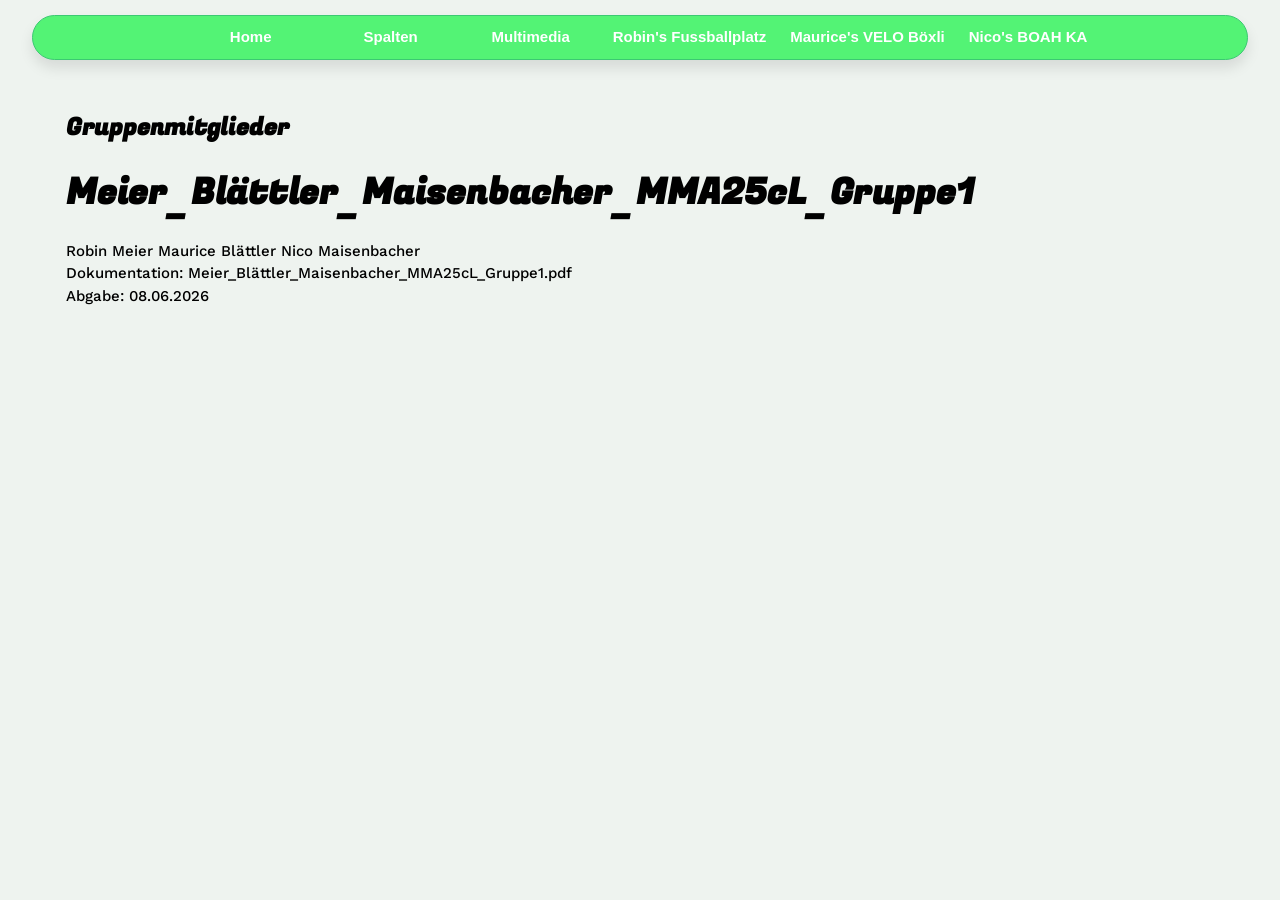
<file: index.html>
<!DOCTYPE html>
<html>
<head>
<meta charset="UTF-8">
<meta name="viewport" content="width=device-width, initial-scale=1.0">
<title>Geile Titel...</title>
<link rel="preconnect" href="https://fonts.googleapis.com">
<link rel="preconnect" href="https://fonts.gstatic.com" crossorigin>
<link href="https://fonts.googleapis.com/css2?family=Fugaz+One&family=Work+Sans:ital,wght@0,100..900;1,100..900&display=swap" rel="stylesheet"> <!--Google API mega geil date chlaue #ILOVEGOOGLE-->
<!-- Für Hamburger-Menü -->
<link rel="stylesheet" href="https://cdnjs.cloudflare.com/ajax/libs/font-awesome/4.7.0/css/font-awesome.min.css">

<link rel="stylesheet" href="https://www.w3schools.com/w3css/4/w3.css">
<link rel="icon" type="image/svg+xml" href="img/favicon.svg"> <!-- Favicon – kleines Icon im Browser-Tab, https://www.w3schools.com/html/html_favicon.asp -->
<link rel="stylesheet" href="css/nav.css">
<link rel="stylesheet" href="index.css">
</head>
<body>

<!-- Desktop Navigation Mit W3C 
 
https://www.w3schools.com/howto/howto_js_topnav.asp

habe mit id gearbeitet, damit ich die mobile und desktop nav mit einem script steuern kann.

-->
<nav class="w3-bar w3-dark-green desktop-nav" id="navbar">
  <div id="myNavItems">
    <a href="index.html" class="w3-bar-item w3-button">Home</a>
    <a href="html/Spalten.html" class="w3-bar-item w3-button">Spalten</a>
    <a href="html/Multimedia.html" class="w3-bar-item w3-button">Multimedia</a>
    <a href="html/Robin.html" class="w3-bar-item w3-button">Robin's Fussballplatz</a>
    <a href="html/Maurice.html" class="w3-bar-item w3-button">Maurice's VELO Böxli</a>
    <a href="html/Nico.html" class="w3-bar-item w3-button">Nico's BOAH KA</a>
  </div>
</nav>

<!-- Mobile Navigation mit W3C Hamburger 

https://www.w3schools.com/howto/tryit.asp?filename=tryhow_js_mobile_navbar

hier auch mit id gearbeitet, damit ich die mobile und desktop nav mit einem script steuern kann.

-->
<div class="topnav">
  <a href="index.html" class="active">Logo</a>
  <div id="myLinks">
    <a href="index.html">Home</a>
    <a href="html/Spalten.html">Spalten</a>
    <a href="html/Multimedia.html">Multimedia</a>
    <a href="html/Robin.html">Robin's Fussballplatz</a>
    <a href="html/Maurice.html">Maurice's VELO Böxli</a>
    <a href="html/Nico.html">Nico's BOAH KA</a>
  </div>
  <a href="javascript:void(0);" class="icon" onclick="myFunction()">
    <i class="fa fa-bars"></i>
  </a>
</div>

<!--header mit W3C container aber grundlegend alles selber -->

<header class="w3-container">
  <h3>Gruppenmitglieder</h3>
  <h1>Meier_Blättler_Maisenbacher_MMA25cL_Gruppe1</h1>
  <p>Robin Meier  Maurice Blättler  Nico Maisenbacher</p>
  <p>Dokumentation: Meier_Blättler_Maisenbacher_MMA25cL_Gruppe1.pdf</p>
  <p>Abgabe: 08.06.2026</p>
</header>



<!--verlinkung zu js folder für alle scripts, in diesem fall navbar.js für mobile und desktop nav -->

<script src="js/navbar.js"></script>

</body>
</html>
</file>
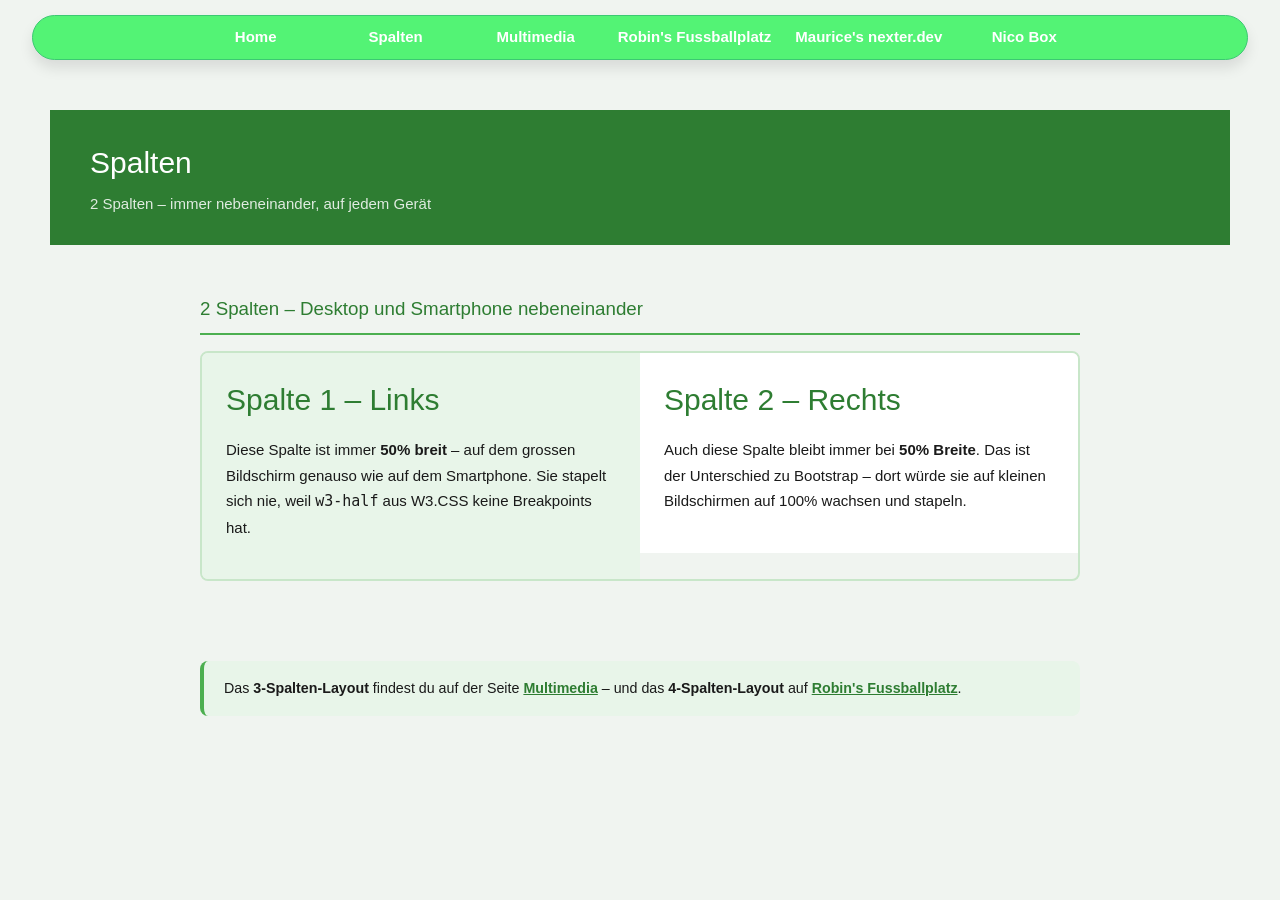
<file: html/2.html>
<!DOCTYPE html>
<html lang="de">
<head>
  <meta charset="UTF-8">
  <meta name="viewport" content="width=device-width, initial-scale=1.0">
  <title>Spalten – MMA25cL Gruppe 1</title>
  <link rel="stylesheet" href="https://cdnjs.cloudflare.com/ajax/libs/font-awesome/4.7.0/css/font-awesome.min.css">
  <link rel="stylesheet" href="https://www.w3schools.com/w3css/4/w3.css">
  <link rel="stylesheet" href="../css/nav.css">
  <link rel="stylesheet" href="../css/2.css">
</head>
<body>

<nav class="w3-bar w3-dark-green desktop-nav" id="navbar">
  <div id="myNavItems">
    <a href="../index.html" class="w3-bar-item w3-button">Home</a>
    <a href="2.html" class="w3-bar-item w3-button aktiv">Spalten</a>
    <a href="3.html" class="w3-bar-item w3-button">Multimedia</a>
    <a href="4.html" class="w3-bar-item w3-button">Robin's Fussballplatz</a>
    <a href="5.html" class="w3-bar-item w3-button">Maurice's nexter.dev</a>
    <a href="Playground.html" class="w3-bar-item w3-button">Nico Box</a>
  </div>
</nav>

<div class="topnav">
  <a href="../index.html" class="active">Logo</a>
  <div id="myLinks">
    <a href="../index.html">Home</a>
    <a href="2.html">Spalten</a>
    <a href="3.html">Multimedia</a>
    <a href="4.html">Robin's Fussballplatz</a>
    <a href="5.html">Maurice's nexter.dev</a>
    <a href="Playground.html">Nico Box</a>
  </div>
  <a href="javascript:void(0);" class="icon" onclick="myFunction()">
    <i class="fa fa-bars"></i>
  </a>
</div>

<header class="seiten-header">
  <h1>Spalten</h1>
  <p>2 Spalten – immer nebeneinander, auf jedem Gerät</p>
</header>

<main class="seiteninhalt">

  <!-- ─── 2 SPALTEN ──────────────────────────────────────────
       Beide Spalten sind immer 50% breit – auch auf dem Handy!
       Sie stapeln sich NIE, weil w3-half keine Breakpoints hat.
       ─────────────────────────────────────────────────────── -->
  <h2 class="spalten-titel">2 Spalten – Desktop und Smartphone nebeneinander</h2>

  <section class="w3-row two-col-section">

    <div class="w3-half col-left">
      <h2>Spalte 1 – Links</h2>
      <p>
        Diese Spalte ist immer <strong>50% breit</strong> – auf dem grossen
        Bildschirm genauso wie auf dem Smartphone. Sie stapelt sich nie,
        weil <code>w3-half</code> aus W3.CSS keine Breakpoints hat.
      </p>
    </div>

    <div class="w3-half col-right">
      <h2>Spalte 2 – Rechts</h2>
      <p>
        Auch diese Spalte bleibt immer bei <strong>50% Breite</strong>.
        Das ist der Unterschied zu Bootstrap – dort würde sie auf kleinen
        Bildschirmen auf 100% wachsen und stapeln.
      </p>
    </div>

  </section>
  <div class="w3-clear"></div>

  <p class="hinweis">
    Das <strong>3-Spalten-Layout</strong> findest du auf der Seite
    <a href="3.html">Multimedia</a> – und das
    <strong>4-Spalten-Layout</strong> auf
    <a href="4.html">Robin's Fussballplatz</a>.
  </p>

</main>

<script src="../js/navbar.js"></script>
</body>
</html>
</file>
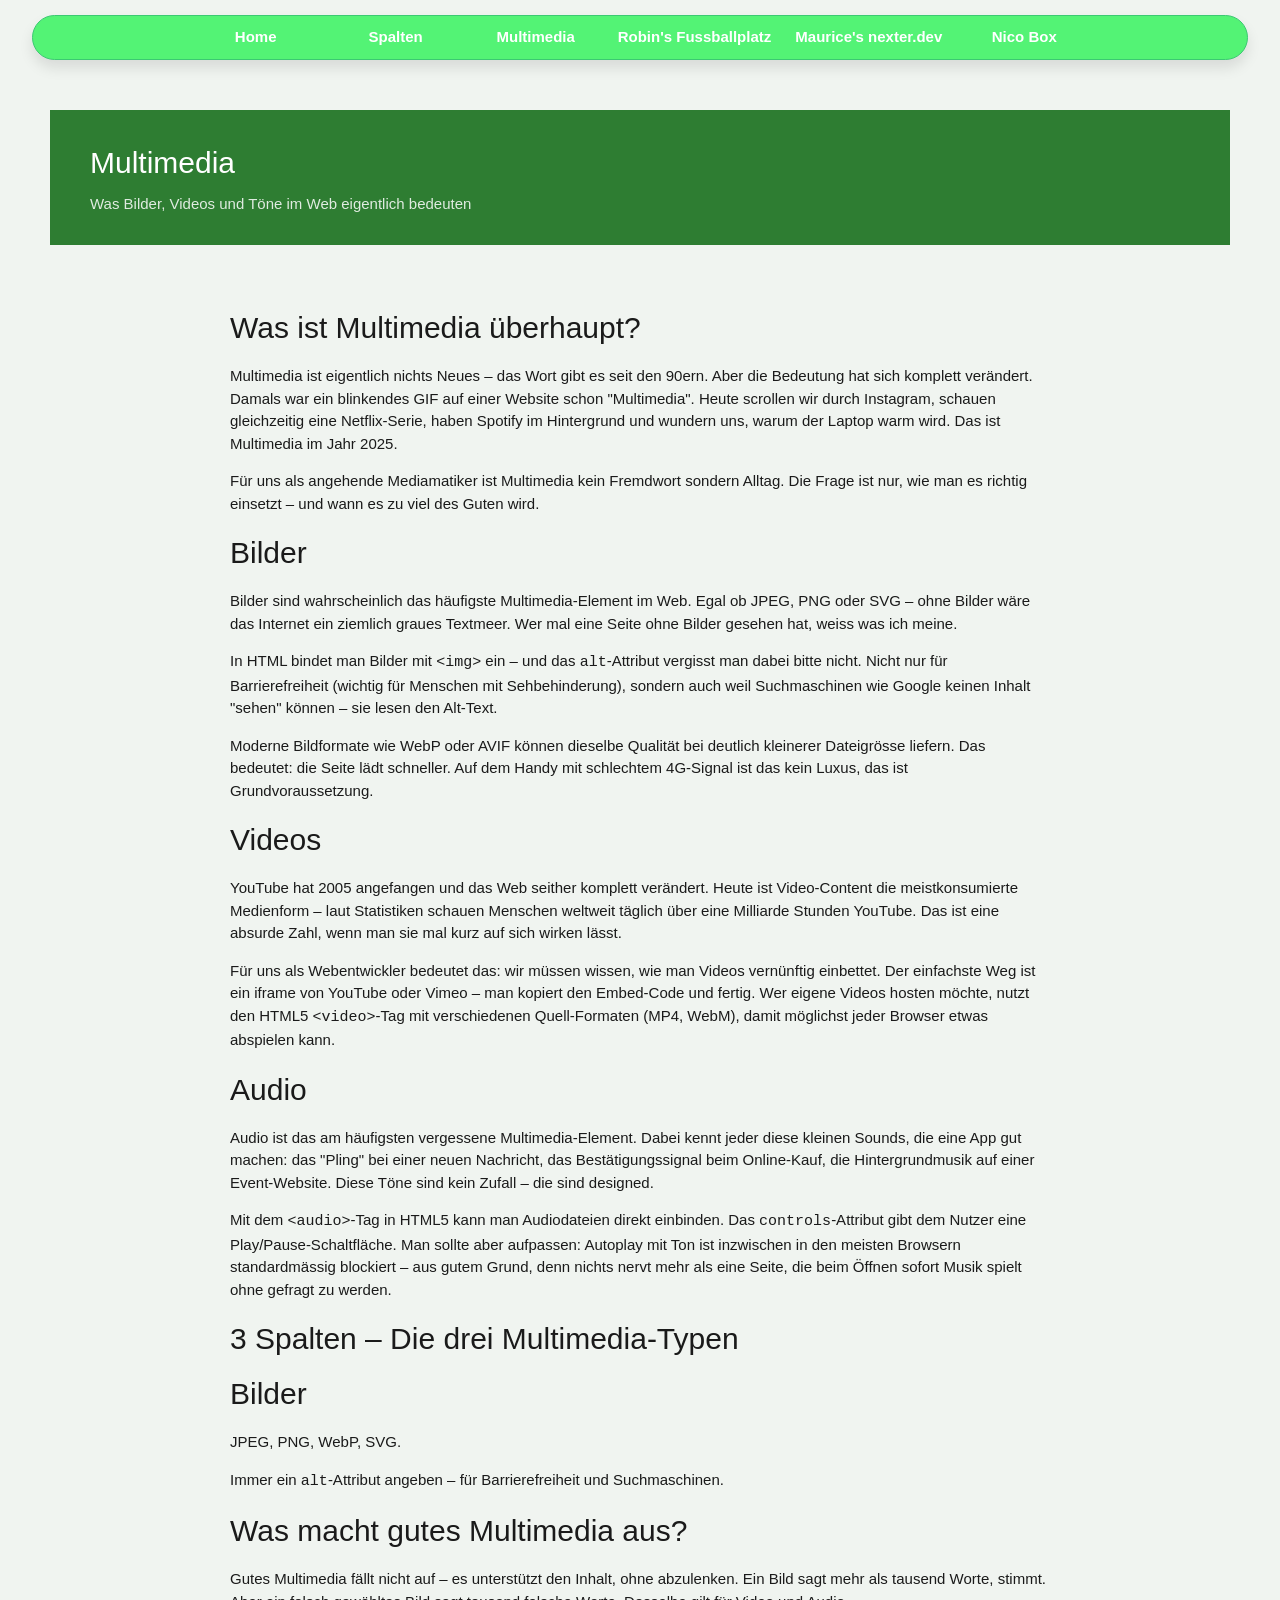
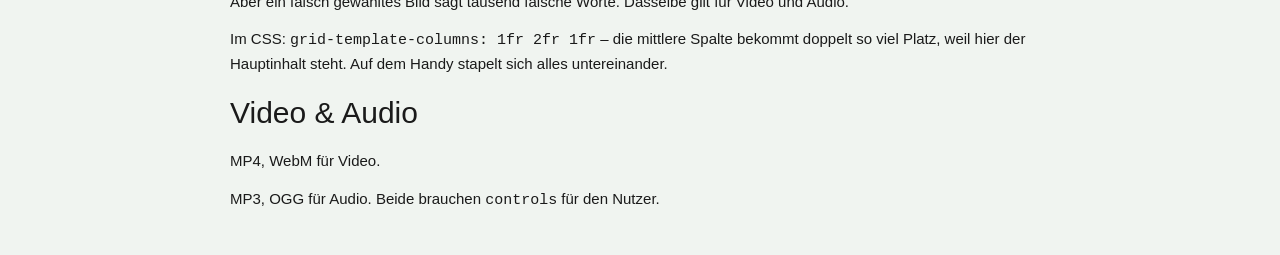
<file: html/3.html>
<!DOCTYPE html>
<html lang="de">
<head>
  <meta charset="UTF-8">
  <meta name="viewport" content="width=device-width, initial-scale=1.0">
  <title>Multimedia – MMA25cL Gruppe 1</title>
  <link rel="stylesheet" href="https://cdnjs.cloudflare.com/ajax/libs/font-awesome/4.7.0/css/font-awesome.min.css">
  <link rel="stylesheet" href="https://www.w3schools.com/w3css/4/w3.css">
  <link rel="stylesheet" href="../css/nav.css">
  <link rel="stylesheet" href="../css/3.css">
</head>
<body>

<nav class="w3-bar w3-dark-green desktop-nav" id="navbar">
  <div id="myNavItems">
    <a href="../index.html" class="w3-bar-item w3-button">Home</a>
    <a href="2.html" class="w3-bar-item w3-button">Spalten</a>
    <a href="3.html" class="w3-bar-item w3-button aktiv">Multimedia</a>
    <a href="4.html" class="w3-bar-item w3-button">Robin's Fussballplatz</a>
    <a href="5.html" class="w3-bar-item w3-button">Maurice's nexter.dev</a>
    <a href="Playground.html" class="w3-bar-item w3-button">Nico Box</a>
  </div>
</nav>

<div class="topnav">
  <a href="../index.html" class="active">Logo</a>
  <div id="myLinks">
    <a href="../index.html">Home</a>
    <a href="2.html">Spalten</a>
    <a href="3.html">Multimedia</a>
    <a href="4.html">Robin's Fussballplatz</a>
    <a href="5.html">Maurice's nexter.dev</a>
    <a href="Playground.html">Nico Box</a>
  </div>
  <a href="javascript:void(0);" class="icon" onclick="myFunction()">
    <i class="fa fa-bars"></i>
  </a>
</div>

<!-- =============================================
     HEADER
     Seitentitel und Untertitel ganz oben.
     Gleiche Klasse wie auf allen anderen Seiten.
     ============================================= -->
<header class="seiten-header">
  <h1>Multimedia</h1>
  <p>Was Bilder, Videos und Töne im Web eigentlich bedeuten</p>
</header>

<!-- =============================================
     HAUPTINHALT
     Hier beginnt der eigentliche Text der Seite.
     Drei Abschnitte: Was ist Multimedia, Bilder, Videos, Audio.
     ============================================= -->
<main class="w3-container seiteninhalt">

  <!-- ─── Abschnitt 1: Was ist Multimedia? ─── -->
  <section class="abschnitt">
    <h2>Was ist Multimedia überhaupt?</h2>
    <p>
      Multimedia ist eigentlich nichts Neues – das Wort gibt es seit den 90ern.
      Aber die Bedeutung hat sich komplett verändert. Damals war ein blinkendes GIF
      auf einer Website schon "Multimedia". Heute scrollen wir durch Instagram,
      schauen gleichzeitig eine Netflix-Serie, haben Spotify im Hintergrund und wundern
      uns, warum der Laptop warm wird. Das ist Multimedia im Jahr 2025.
    </p>
    <p>
      Für uns als angehende Mediamatiker ist Multimedia kein Fremdwort sondern Alltag.
      Die Frage ist nur, wie man es richtig einsetzt – und wann es zu viel des Guten wird.
    </p>
  </section>

  <!-- ─── Abschnitt 2: Bilder ─── -->
  <section class="abschnitt">
    <h2>Bilder</h2>
    <p>
      Bilder sind wahrscheinlich das häufigste Multimedia-Element im Web.
      Egal ob JPEG, PNG oder SVG – ohne Bilder wäre das Internet ein ziemlich
      graues Textmeer. Wer mal eine Seite ohne Bilder gesehen hat, weiss was ich meine.
    </p>
    <p>
      In HTML bindet man Bilder mit <code>&lt;img&gt;</code> ein – und das
      <code>alt</code>-Attribut vergisst man dabei bitte nicht. Nicht nur für
      Barrierefreiheit (wichtig für Menschen mit Sehbehinderung), sondern auch weil
      Suchmaschinen wie Google keinen Inhalt "sehen" können – sie lesen den Alt-Text.
    </p>
    <p>
      Moderne Bildformate wie WebP oder AVIF können dieselbe Qualität bei deutlich
      kleinerer Dateigrösse liefern. Das bedeutet: die Seite lädt schneller.
      Auf dem Handy mit schlechtem 4G-Signal ist das kein Luxus, das ist Grundvoraussetzung.
    </p>
  </section>

  <!-- ─── Abschnitt 3: Videos ─── -->
  <section class="abschnitt">
    <h2>Videos</h2>
    <p>
      YouTube hat 2005 angefangen und das Web seither komplett verändert.
      Heute ist Video-Content die meistkonsumierte Medienform – laut Statistiken
      schauen Menschen weltweit täglich über eine Milliarde Stunden YouTube.
      Das ist eine absurde Zahl, wenn man sie mal kurz auf sich wirken lässt.
    </p>
    <p>
      Für uns als Webentwickler bedeutet das: wir müssen wissen, wie man Videos
      vernünftig einbettet. Der einfachste Weg ist ein iframe von YouTube oder Vimeo –
      man kopiert den Embed-Code und fertig. Wer eigene Videos hosten möchte, nutzt
      den HTML5 <code>&lt;video&gt;</code>-Tag mit verschiedenen Quell-Formaten
      (MP4, WebM), damit möglichst jeder Browser etwas abspielen kann.
    </p>
  </section>

  <!-- ─── Abschnitt 4: Audio ─── -->
  <section class="abschnitt">
    <h2>Audio</h2>
    <p>
      Audio ist das am häufigsten vergessene Multimedia-Element. Dabei kennt jeder
      diese kleinen Sounds, die eine App gut machen: das "Pling" bei einer neuen Nachricht,
      das Bestätigungssignal beim Online-Kauf, die Hintergrundmusik auf einer Event-Website.
      Diese Töne sind kein Zufall – die sind designed.
    </p>
    <p>
      Mit dem <code>&lt;audio&gt;</code>-Tag in HTML5 kann man Audiodateien direkt einbinden.
      Das <code>controls</code>-Attribut gibt dem Nutzer eine Play/Pause-Schaltfläche.
      Man sollte aber aufpassen: Autoplay mit Ton ist inzwischen in den meisten Browsern
      standardmässig blockiert – aus gutem Grund, denn nichts nervt mehr als eine Seite,
      die beim Öffnen sofort Musik spielt ohne gefragt zu werden.
    </p>
  </section>

  <!-- ─── ABSCHNITT 5: 3 SPALTEN – VERSCHIEDENE BREITEN ──────
       Desktop:  schmal (25%) | breit (50%) | schmal (25%)
       Die mittlere Spalte ist doppelt so breit wie die Randspalten.
       Handy:    alles untereinander (grid-template-columns: 1fr)
       ─────────────────────────────────────────────────────── -->
  <h2 class="spalten-titel">3 Spalten – Die drei Multimedia-Typen</h2>

  <section class="three-col-section">

    <!-- Schmale Spalte links: Bild-Infos -->
    <div class="spalte">
      <h2>Bilder</h2>
      <p>JPEG, PNG, WebP, SVG.</p>
      <p>Immer ein <code>alt</code>-Attribut angeben – für Barrierefreiheit und Suchmaschinen.</p>
    </div>

    <!-- Breite Spalte Mitte: Haupt-Erklärung -->
    <div class="spalte">
      <h2>Was macht gutes Multimedia aus?</h2>
      <p>
        Gutes Multimedia fällt nicht auf – es unterstützt den Inhalt, ohne abzulenken.
        Ein Bild sagt mehr als tausend Worte, stimmt. Aber ein falsch gewähltes Bild
        sagt tausend falsche Worte. Dasselbe gilt für Video und Audio.
      </p>
      <p>
        Im CSS: <code>grid-template-columns: 1fr 2fr 1fr</code> – die mittlere
        Spalte bekommt doppelt so viel Platz, weil hier der Hauptinhalt steht.
        Auf dem Handy stapelt sich alles untereinander.
      </p>
    </div>

    <!-- Schmale Spalte rechts: Video-/Audio-Infos -->
    <div class="spalte">
      <h2>Video &amp; Audio</h2>
      <p>MP4, WebM für Video.</p>
      <p>MP3, OGG für Audio. Beide brauchen <code>controls</code> für den Nutzer.</p>
    </div>

  </section>

</main>

<script src="../js/navbar.js"></script>
</body>
</html>
</file>
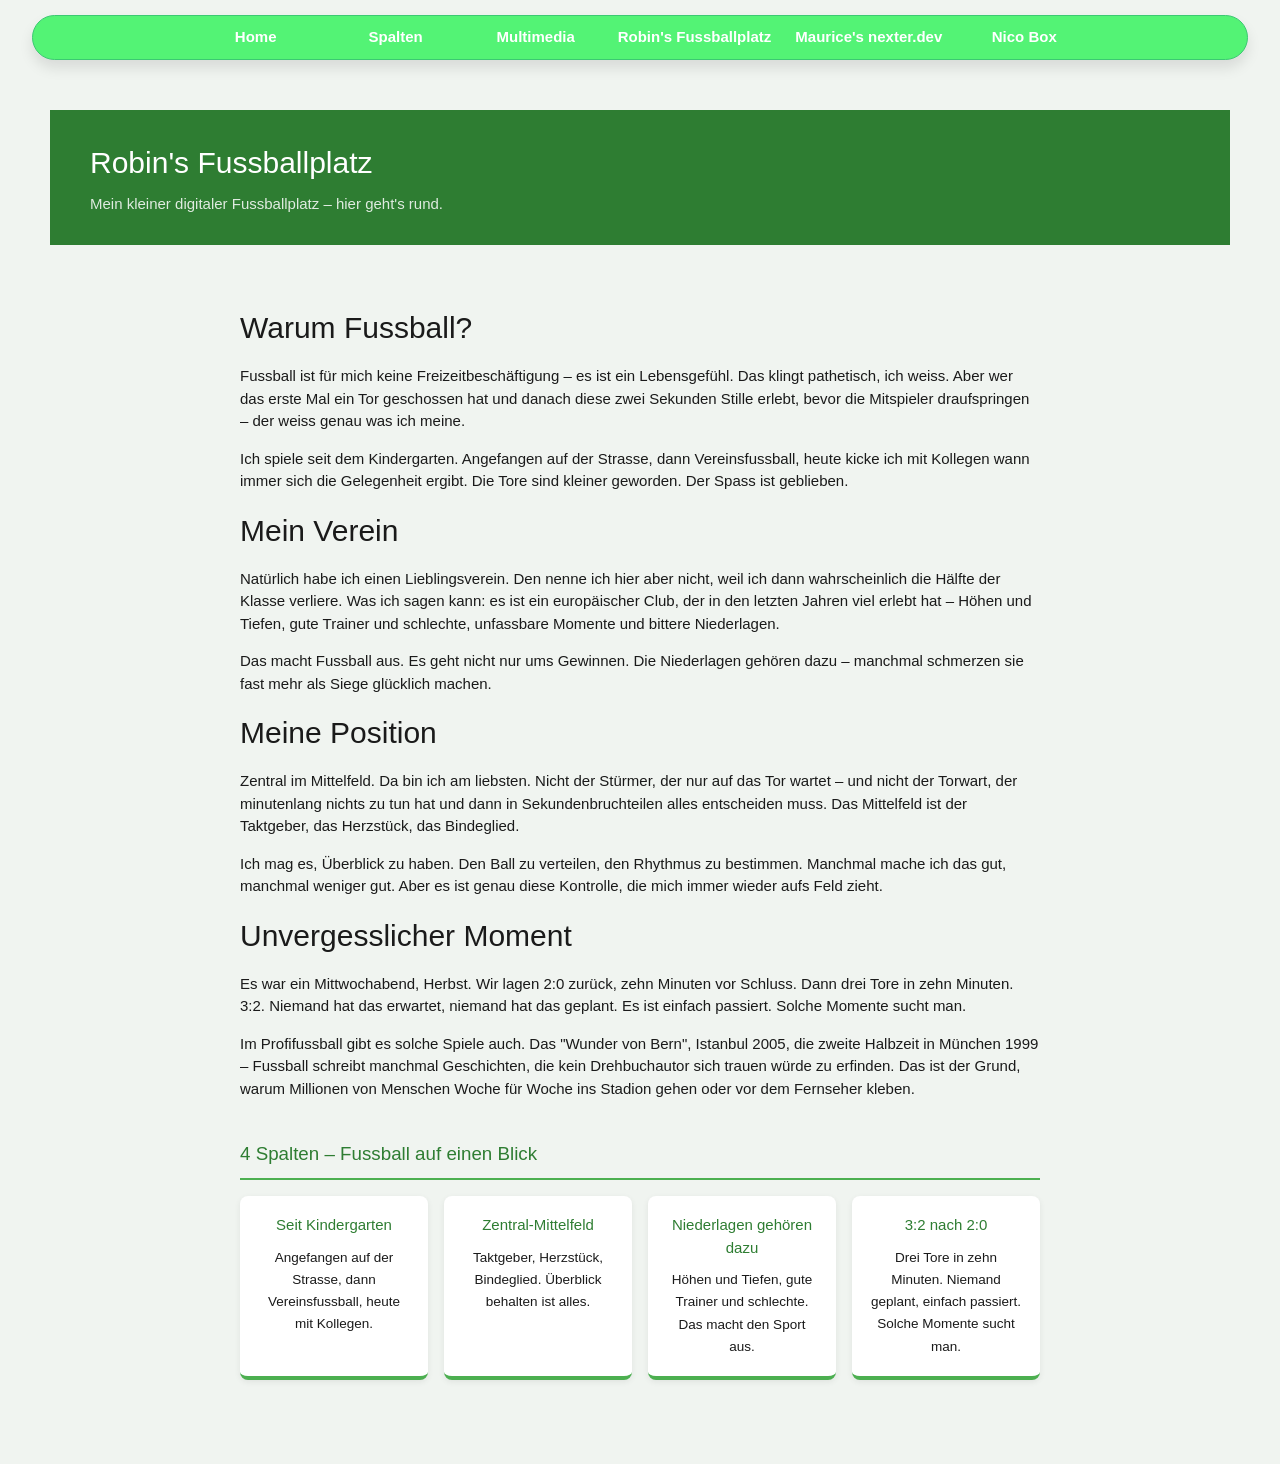
<file: html/4.html>
<!DOCTYPE html>
<html lang="de">
<head>
  <meta charset="UTF-8">
  <meta name="viewport" content="width=device-width, initial-scale=1.0">
  <title>Robin's Fussballplatz – MMA25cL Gruppe 1</title>
  <link rel="stylesheet" href="https://cdnjs.cloudflare.com/ajax/libs/font-awesome/4.7.0/css/font-awesome.min.css">
  <link rel="stylesheet" href="https://www.w3schools.com/w3css/4/w3.css">
  <link rel="stylesheet" href="../css/nav.css">
  <link rel="stylesheet" href="../css/4.css">
</head>
<body>

<nav class="w3-bar w3-dark-green desktop-nav" id="navbar">
  <div id="myNavItems">
    <a href="../index.html" class="w3-bar-item w3-button">Home</a>
    <a href="2.html" class="w3-bar-item w3-button">Spalten</a>
    <a href="3.html" class="w3-bar-item w3-button">Multimedia</a>
    <a href="4.html" class="w3-bar-item w3-button aktiv">Robin's Fussballplatz</a>
    <a href="5.html" class="w3-bar-item w3-button">Maurice's nexter.dev</a>
    <a href="Playground.html" class="w3-bar-item w3-button">Nico Box</a>
  </div>
</nav>

<div class="topnav">
  <a href="../index.html" class="active">Logo</a>
  <div id="myLinks">
    <a href="../index.html">Home</a>
    <a href="2.html">Spalten</a>
    <a href="3.html">Multimedia</a>
    <a href="4.html">Robin's Fussballplatz</a>
    <a href="5.html">Maurice's nexter.dev</a>
    <a href="Playground.html">Nico Box</a>
  </div>
  <a href="javascript:void(0);" class="icon" onclick="myFunction()">
    <i class="fa fa-bars"></i>
  </a>
</div>

<!-- =============================================
     HEADER
     Robin's persönlicher Bereich beginnt hier.
     ============================================= -->
<header class="seiten-header">
  <h1>Robin's Fussballplatz</h1>
  <p>Mein kleiner digitaler Fussballplatz – hier geht's rund.</p>
</header>

<!-- =============================================
     HAUPTINHALT
     Robin schreibt über seinen Lieblingssport.
     Vier Abschnitte: Warum Fussball, Verein, Position, Moment.
     ============================================= -->
<main class="w3-container seiteninhalt">

  <!-- ─── Abschnitt 1: Warum überhaupt Fussball? ─── -->
  <section class="abschnitt">
    <h2>Warum Fussball?</h2>
    <p>
      Fussball ist für mich keine Freizeitbeschäftigung – es ist ein Lebensgefühl.
      Das klingt pathetisch, ich weiss. Aber wer das erste Mal ein Tor geschossen hat
      und danach diese zwei Sekunden Stille erlebt, bevor die Mitspieler draufspringen –
      der weiss genau was ich meine.
    </p>
    <p>
      Ich spiele seit dem Kindergarten. Angefangen auf der Strasse, dann Vereinsfussball,
      heute kicke ich mit Kollegen wann immer sich die Gelegenheit ergibt.
      Die Tore sind kleiner geworden. Der Spass ist geblieben.
    </p>
  </section>

  <!-- ─── Abschnitt 2: Lieblingsverein ─── -->
  <section class="abschnitt">
    <h2>Mein Verein</h2>
    <p>
      Natürlich habe ich einen Lieblingsverein. Den nenne ich hier aber nicht,
      weil ich dann wahrscheinlich die Hälfte der Klasse verliere.
      Was ich sagen kann: es ist ein europäischer Club, der in den letzten Jahren
      viel erlebt hat – Höhen und Tiefen, gute Trainer und schlechte,
      unfassbare Momente und bittere Niederlagen.
    </p>
    <p>
      Das macht Fussball aus. Es geht nicht nur ums Gewinnen.
      Die Niederlagen gehören dazu – manchmal schmerzen sie fast mehr
      als Siege glücklich machen.
    </p>
  </section>

  <!-- ─── Abschnitt 3: Position auf dem Platz ─── -->
  <section class="abschnitt">
    <h2>Meine Position</h2>
    <p>
      Zentral im Mittelfeld. Da bin ich am liebsten.
      Nicht der Stürmer, der nur auf das Tor wartet – und nicht der Torwart,
      der minutenlang nichts zu tun hat und dann in Sekundenbruchteilen alles entscheiden muss.
      Das Mittelfeld ist der Taktgeber, das Herzstück, das Bindeglied.
    </p>
    <p>
      Ich mag es, Überblick zu haben. Den Ball zu verteilen, den Rhythmus zu bestimmen.
      Manchmal mache ich das gut, manchmal weniger gut.
      Aber es ist genau diese Kontrolle, die mich immer wieder aufs Feld zieht.
    </p>
  </section>

  <!-- ─── Abschnitt 4: Ein unvergesslicher Moment ─── -->
  <section class="abschnitt">
    <h2>Unvergesslicher Moment</h2>
    <p>
      Es war ein Mittwochabend, Herbst. Wir lagen 2:0 zurück, zehn Minuten vor Schluss.
      Dann drei Tore in zehn Minuten. 3:2.
      Niemand hat das erwartet, niemand hat das geplant. Es ist einfach passiert.
      Solche Momente sucht man.
    </p>
    <p>
      Im Profifussball gibt es solche Spiele auch.
      Das "Wunder von Bern", Istanbul 2005, die zweite Halbzeit in München 1999 –
      Fussball schreibt manchmal Geschichten, die kein Drehbuchautor sich trauen würde
      zu erfinden. Das ist der Grund, warum Millionen von Menschen Woche für Woche
      ins Stadion gehen oder vor dem Fernseher kleben.
    </p>
  </section>

  <!-- ─── ABSCHNITT 5: 4 SPALTEN – REAGIERT AUF GRÖSSE ───────
       Desktop (>768px):  4 Spalten nebeneinander
       Tablet  (≤768px):  2 Spalten (via Media Query)
       Handy   (≤480px):  1 Spalte  (via Media Query)
       ─────────────────────────────────────────────────────── -->
  <h2 class="spalten-titel">4 Spalten – Fussball auf einen Blick</h2>

  <section class="four-col-section">

    <!-- Spalte 1: Seit wann -->
    <div class="spalte">
      <h2>Seit Kindergarten</h2>
      <p>Angefangen auf der Strasse, dann Vereinsfussball, heute mit Kollegen.</p>
    </div>

    <!-- Spalte 2: Position -->
    <div class="spalte">
      <h2>Zentral-Mittelfeld</h2>
      <p>Taktgeber, Herzstück, Bindeglied. Überblick behalten ist alles.</p>
    </div>

    <!-- Spalte 3: Was Fussball ausmacht -->
    <div class="spalte">
      <h2>Niederlagen gehören dazu</h2>
      <p>Höhen und Tiefen, gute Trainer und schlechte. Das macht den Sport aus.</p>
    </div>

    <!-- Spalte 4: Unvergesslicher Moment -->
    <div class="spalte">
      <h2>3:2 nach 2:0</h2>
      <p>Drei Tore in zehn Minuten. Niemand geplant, einfach passiert. Solche Momente sucht man.</p>
    </div>

  </section>

</main>

<script src="../js/navbar.js"></script>
</body>
</html>
</file>
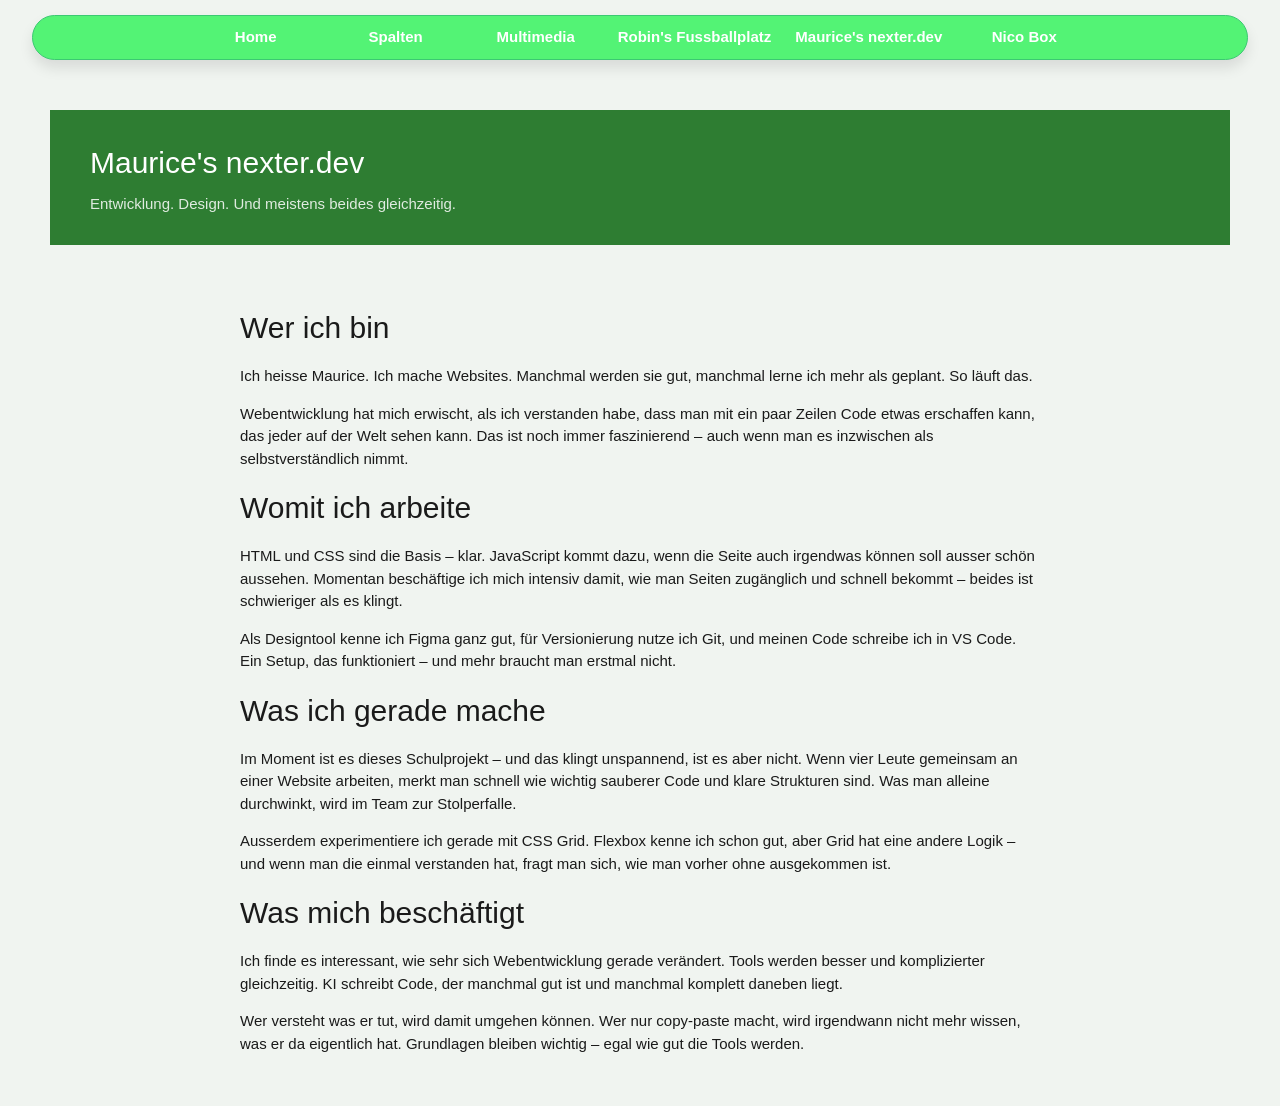
<file: html/5.html>
<!DOCTYPE html>
<html lang="de">
<head>
  <meta charset="UTF-8">
  <meta name="viewport" content="width=device-width, initial-scale=1.0">
  <title>Maurice's nexter.dev – MMA25cL Gruppe 1</title>
  <link rel="stylesheet" href="https://cdnjs.cloudflare.com/ajax/libs/font-awesome/4.7.0/css/font-awesome.min.css">
  <link rel="stylesheet" href="https://www.w3schools.com/w3css/4/w3.css">
  <link rel="stylesheet" href="../css/nav.css">
  <link rel="stylesheet" href="../css/5.css">
</head>
<body>

<nav class="w3-bar w3-dark-green desktop-nav" id="navbar">
  <div id="myNavItems">
    <a href="../index.html" class="w3-bar-item w3-button">Home</a>
    <a href="2.html" class="w3-bar-item w3-button">Spalten</a>
    <a href="3.html" class="w3-bar-item w3-button">Multimedia</a>
    <a href="4.html" class="w3-bar-item w3-button">Robin's Fussballplatz</a>
    <a href="5.html" class="w3-bar-item w3-button aktiv">Maurice's nexter.dev</a>
    <a href="Playground.html" class="w3-bar-item w3-button">Nico Box</a>
  </div>
</nav>

<div class="topnav">
  <a href="../index.html" class="active">Logo</a>
  <div id="myLinks">
    <a href="../index.html">Home</a>
    <a href="2.html">Spalten</a>
    <a href="3.html">Multimedia</a>
    <a href="4.html">Robin's Fussballplatz</a>
    <a href="5.html">Maurice's nexter.dev</a>
    <a href="Playground.html">Nico Box</a>
  </div>
  <a href="javascript:void(0);" class="icon" onclick="myFunction()">
    <i class="fa fa-bars"></i>
  </a>
</div>

<!-- =============================================
     HEADER
     Maurice stellt sich kurz vor – direkt, ehrlich.
     ============================================= -->
<header class="seiten-header">
  <h1>Maurice's nexter.dev</h1>
  <p>Entwicklung. Design. Und meistens beides gleichzeitig.</p>
</header>

<!-- =============================================
     HAUPTINHALT
     Vier Abschnitte: Wer ich bin, Toolstack,
     Aktuelles Projekt, Was mich beschäftigt.
     ============================================= -->
<main class="w3-container seiteninhalt">

  <!-- ─── Abschnitt 1: Wer ist Maurice? ─── -->
  <section class="abschnitt">
    <h2>Wer ich bin</h2>
    <p>
      Ich heisse Maurice. Ich mache Websites.
      Manchmal werden sie gut, manchmal lerne ich mehr als geplant. So läuft das.
    </p>
    <p>
      Webentwicklung hat mich erwischt, als ich verstanden habe, dass man mit ein paar
      Zeilen Code etwas erschaffen kann, das jeder auf der Welt sehen kann.
      Das ist noch immer faszinierend – auch wenn man es inzwischen als selbstverständlich nimmt.
    </p>
  </section>

  <!-- ─── Abschnitt 2: Tech-Stack ─── -->
  <section class="abschnitt">
    <h2>Womit ich arbeite</h2>
    <p>
      HTML und CSS sind die Basis – klar. JavaScript kommt dazu, wenn die Seite auch
      irgendwas können soll ausser schön aussehen. Momentan beschäftige ich mich
      intensiv damit, wie man Seiten zugänglich und schnell bekommt –
      beides ist schwieriger als es klingt.
    </p>
    <p>
      Als Designtool kenne ich Figma ganz gut, für Versionierung nutze ich Git,
      und meinen Code schreibe ich in VS Code.
      Ein Setup, das funktioniert – und mehr braucht man erstmal nicht.
    </p>
  </section>

  <!-- ─── Abschnitt 3: Was läuft gerade? ─── -->
  <section class="abschnitt">
    <h2>Was ich gerade mache</h2>
    <p>
      Im Moment ist es dieses Schulprojekt – und das klingt unspannend, ist es aber nicht.
      Wenn vier Leute gemeinsam an einer Website arbeiten, merkt man schnell wie wichtig
      sauberer Code und klare Strukturen sind. Was man alleine durchwinkt,
      wird im Team zur Stolperfalle.
    </p>
    <p>
      Ausserdem experimentiere ich gerade mit CSS Grid. Flexbox kenne ich schon gut,
      aber Grid hat eine andere Logik – und wenn man die einmal verstanden hat,
      fragt man sich, wie man vorher ohne ausgekommen ist.
    </p>
  </section>

  <!-- ─── Abschnitt 4: Gedanken über Web-Entwicklung heute ─── -->
  <section class="abschnitt">
    <h2>Was mich beschäftigt</h2>
    <p>
      Ich finde es interessant, wie sehr sich Webentwicklung gerade verändert.
      Tools werden besser und komplizierter gleichzeitig.
      KI schreibt Code, der manchmal gut ist und manchmal komplett daneben liegt.
    </p>
    <p>
      Wer versteht was er tut, wird damit umgehen können.
      Wer nur copy-paste macht, wird irgendwann nicht mehr wissen, was er da eigentlich hat.
      Grundlagen bleiben wichtig – egal wie gut die Tools werden.
    </p>
  </section>

</main>

<script src="../js/navbar.js"></script>
</body>
</html>
</file>
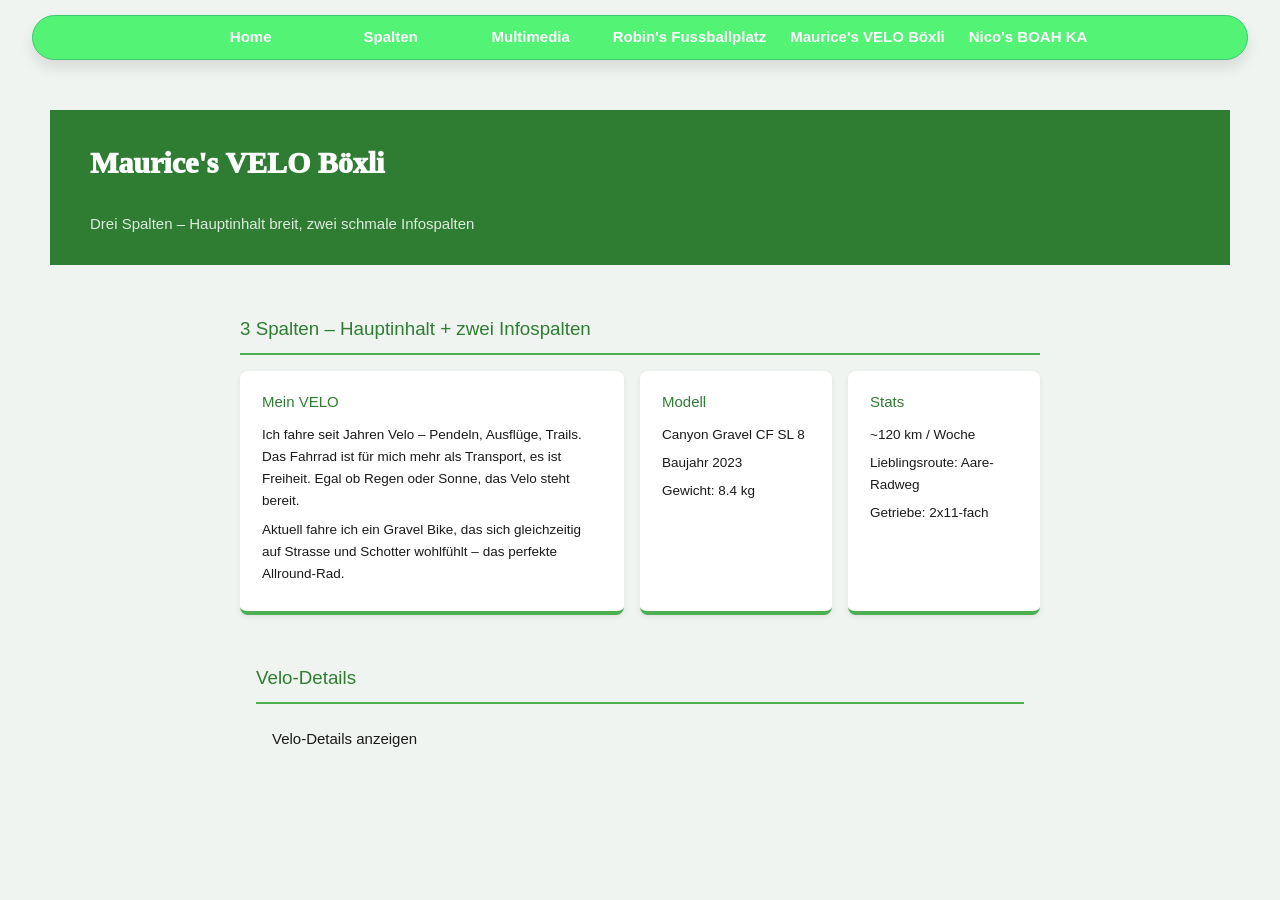
<file: html/Maurice.html>
<!DOCTYPE html>
<html lang="de">
<head>
  <meta charset="UTF-8">
  <meta name="viewport" content="width=device-width, initial-scale=1.0">
  <title>Maurice's nexter.dev – MMA25cL Gruppe 1</title>
  <link rel="stylesheet" href="https://cdnjs.cloudflare.com/ajax/libs/font-awesome/4.7.0/css/font-awesome.min.css">
  <link rel="stylesheet" href="https://www.w3schools.com/w3css/4/w3.css">
  <link rel="icon" type="image/svg+xml" href="../img/favicon.svg"> <!-- Favicon – kleines Icon im Browser-Tab, https://www.w3schools.com/html/html_favicon.asp -->
  <link rel="stylesheet" href="../index.css">
  <link rel="stylesheet" href="../css/nav.css">
  <link rel="stylesheet" href="../css/5.css">
</head>
<body>

<!-- Desktop Navigation Mit W3C

https://www.w3schools.com/howto/howto_js_topnav.asp

habe mit id gearbeitet, damit ich die mobile und desktop nav mit einem script steuern kann.

-->
<nav class="w3-bar w3-dark-green desktop-nav" id="navbar">
  <div id="myNavItems">
    <a href="../index.html" class="w3-bar-item w3-button">Home</a>
    <a href="../html/Spalten.html" class="w3-bar-item w3-button">Spalten</a>
    <a href="../html/Multimedia.html" class="w3-bar-item w3-button">Multimedia</a>
    <a href="../html/Robin.html" class="w3-bar-item w3-button">Robin's Fussballplatz</a>
    <a href="../html/Maurice.html" class="w3-bar-item w3-button">Maurice's VELO Böxli</a>
    <a href="../html/Nico.html" class="w3-bar-item w3-button">Nico's BOAH KA</a>
  </div>
</nav>

<!-- Mobile Navigation mit W3C Hamburger

https://www.w3schools.com/howto/tryit.asp?filename=tryhow_js_mobile_navbar

hier auch mit id gearbeitet, damit ich die mobile und desktop nav mit einem script steuern kann.

-->
<div class="topnav">
  <a href="../index.html" class="active">Logo</a>
  <div id="myLinks">
    <a href="../index.html">Home</a>
    <a href="../html/Spalten.html">Spalten</a>
    <a href="../html/Multimedia.html">Multimedia</a>
    <a href="../html/Robin.html">Robin's Fussballplatz</a>
    <a href="../html/Maurice.html">Maurice's VELO Böxli</a>
    <a href="../html/Nico.html">Nico's BOAH KA</a>
  </div>
  <a href="javascript:void(0);" class="icon" onclick="myFunction()">
    <i class="fa fa-bars"></i>
  </a>
</div>

<header class="seiten-header">
  <h1>Maurice's VELO Böxli</h1>
  <p>Drei Spalten – Hauptinhalt breit, zwei schmale Infospalten</p>
</header>

<!-- ─── HAUPT-INHALTSBEREICH ──────────────────────────────────────────────
     .seiteninhalt begrenzt die maximale Breite und zentriert den Inhalt.
     Gleiche Klasse wie auf allen anderen Seiten (Spalten, Robin, etc.).
     ─────────────────────────────────────────────────────────────────── -->
<main class="seiteninhalt">

  <!-- Titel über dem 3-Spalten-Abschnitt – gleiche .spalten-titel Klasse
       wie auf Spalten.html, damit das Design einheitlich bleibt -->
  <h2 class="spalten-titel">3 Spalten – Hauptinhalt + zwei Infospalten</h2>

  <!-- ═══════════════════════════════════════════════════════════════════
       3-SPALTEN-LAYOUT

       Desktop (>600px):  3 Spalten – 2fr | 1fr | 1fr
                          → Die linke Spalte ist DOPPELT so breit wie
                            die beiden rechten. Damit sind ZWEI
                            unterschiedliche Spaltenbreiten vorhanden.

       Smartphone (≤600px): alle Spalten stapeln sich untereinander
                            (grid-template-columns: 1fr via Media Query)
       ═══════════════════════════════════════════════════════════════════ -->
  <section class="three-col-section">

    <!-- Spalte 1: BREIT (2fr) – Hauptinhalt -->
    <div class="spalte col-haupt">
      <h2>Mein VELO</h2>
      <p>
        Ich fahre seit Jahren Velo – Pendeln, Ausflüge, Trails.
        Das Fahrrad ist für mich mehr als Transport, es ist Freiheit.
        Egal ob Regen oder Sonne, das Velo steht bereit.
      </p>
      <p>
        Aktuell fahre ich ein Gravel Bike, das sich gleichzeitig auf
        Strasse und Schotter wohlfühlt – das perfekte Allround-Rad.
      </p>
    </div>

    <!-- Spalte 2: SCHMAL (1fr) – erste Infospalte -->
    <div class="spalte col-info">
      <h2>Modell</h2>
      <p>Canyon Gravel CF SL 8</p>
      <p>Baujahr 2023</p>
      <p>Gewicht: 8.4 kg</p>
    </div>

    <!-- Spalte 3: SCHMAL (1fr) – zweite Infospalte -->
    <div class="spalte col-info">
      <h2>Stats</h2>
      <p>~120 km / Woche</p>
      <p>Lieblingsroute: Aare-Radweg</p>
      <p>Getriebe: 2x11-fach</p>
    </div>

  </section>

  <!-- Modal-Fenster mit W3.CSS

  https://www.w3schools.com/w3css/w3css_modal.asp

  onclick setzt display auf "block" (öffnen) oder "none" (schliessen).
  kein eigenes Script nötig – alles inline.

  -->
  <div class="w3-container modal-bereich">
    <h2 class="spalten-titel">Velo-Details</h2>
    <button onclick="document.getElementById('velo-modal').style.display='block'" class="w3-button w3-dark-green w3-round-large">Velo-Details anzeigen</button>

    <div id="velo-modal" class="w3-modal">
      <div class="w3-modal-content w3-round-large modal-box">
        <header class="w3-container w3-dark-green">
          <span onclick="document.getElementById('velo-modal').style.display='none'" class="w3-button w3-display-topright">&times;</span>
          <h2>Canyon Gravel CF SL 8</h2>
        </header>
        <div class="w3-container">
          <p>Carbon-Rahmen, 2x11-fach Schaltung, nur 8.4 kg leicht.</p>
          <p>Perfekt für Strasse und Schotter – das Allround-Velo für jede Tour.</p>
        </div>
        <footer class="w3-container w3-padding">
          <button onclick="document.getElementById('velo-modal').style.display='none'" class="w3-button w3-green w3-round">Schliessen</button>
        </footer>
      </div>
    </div>
  </div>

</main>

<script src="../js/navbar.js"></script>
</body>
</html>
</file>
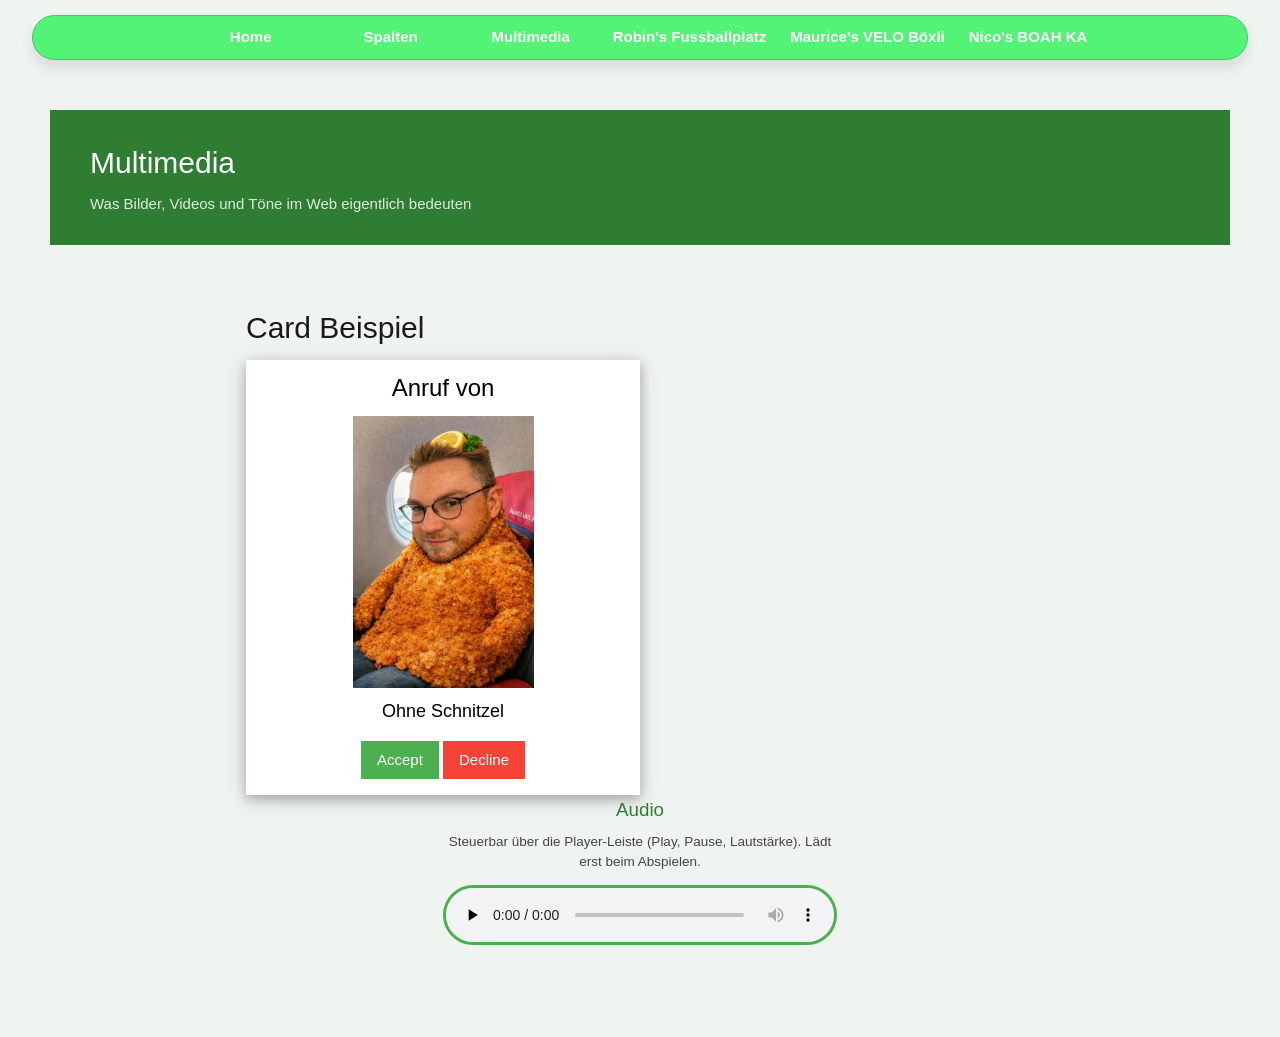
<file: html/Multimedia.html>
<!DOCTYPE html>
<html lang="de">
<head>
  <meta charset="UTF-8">
  <meta name="viewport" content="width=device-width, initial-scale=1.0">
  <title>Multimedia – MMA25cL Gruppe 1</title>
  <link rel="stylesheet" href="https://cdnjs.cloudflare.com/ajax/libs/font-awesome/4.7.0/css/font-awesome.min.css">
  <link rel="stylesheet" href="https://www.w3schools.com/w3css/4/w3.css">
  <link rel="icon" type="image/svg+xml" href="../img/favicon.svg"> <!-- Favicon – kleines Icon im Browser-Tab, https://www.w3schools.com/html/html_favicon.asp -->
  <link rel="stylesheet" href="../css/nav.css">
  <link rel="stylesheet" href="../css/3.css">
</head>
<body>

<!-- Desktop Navigation Mit W3C

https://www.w3schools.com/howto/howto_js_topnav.asp

habe mit id gearbeitet, damit ich die mobile und desktop nav mit einem script steuern kann.

-->
<nav class="w3-bar w3-dark-green desktop-nav" id="navbar">
  <div id="myNavItems">
    <a href="../index.html" class="w3-bar-item w3-button">Home</a>
    <a href="../html/Spalten.html" class="w3-bar-item w3-button">Spalten</a>
    <a href="../html/Multimedia.html" class="w3-bar-item w3-button">Multimedia</a>
    <a href="../html/Robin.html" class="w3-bar-item w3-button">Robin's Fussballplatz</a>
    <a href="../html/Maurice.html" class="w3-bar-item w3-button">Maurice's VELO Böxli</a>
    <a href="../html/Nico.html" class="w3-bar-item w3-button">Nico's BOAH KA</a>
  </div>
</nav>

<!-- Mobile Navigation mit W3C Hamburger

https://www.w3schools.com/howto/tryit.asp?filename=tryhow_js_mobile_navbar

hier auch mit id gearbeitet, damit ich die mobile und desktop nav mit einem script steuern kann.

-->
<div class="topnav">
  <a href="../index.html" class="active">Logo</a>
  <div id="myLinks">
    <a href="../index.html">Home</a>
    <a href="../html/Spalten.html">Spalten</a>
    <a href="../html/Multimedia.html">Multimedia</a>
    <a href="../html/Robin.html">Robin's Fussballplatz</a>
    <a href="../html/Maurice.html">Maurice's VELO Böxli</a>
    <a href="../html/Nico.html">Nico's BOAH KA</a>
  </div>
  <a href="javascript:void(0);" class="icon" onclick="myFunction()">
    <i class="fa fa-bars"></i>
  </a>
</div>


<header class="seiten-header">
  <h1>Multimedia</h1>
  <p>Was Bilder, Videos und Töne im Web eigentlich bedeuten</p>
</header>

<main class="w3-container seiteninhalt">




<!-- W3C School Card Umsetzung
 
https://www.w3schools.com/w3css/w3css_cards.asp

-->

  <div class="w3-container">
  <h2>Card Beispiel</h2>

  <div class="w3-card-4 w3-white" style="width:50%">

    <div class="w3-container w3-center">
      <h3 class="center-h3">Anruf von</h3>
      <img src="../img/ohne.webp" alt="Avatar" style="width:50%">
      <h5 class="center-h5">Ohne Schnitzel</h5>

      <div class="w3-section">
        <button class="w3-button w3-green">Accept</button>
        <button class="w3-button w3-red">Decline</button>
      </div>
    </div>

  </div>
</div>


  <!-- Audio-Player mit W3.CSS

  https://www.w3schools.com/html/html5_audio.asp

  controls = Play/Pause/Lautstärke direkt im Browser.
  preload="none" = nichts laden bis man Play drückt.

  -->
  <div class="w3-container audio-showcase">
    <h2>Audio</h2>
    <p>Steuerbar über die Player-Leiste (Play, Pause, Lautstärke). Lädt erst beim Abspielen.</p>
    <audio controls preload="none" class="audio-player">
      <source src="../audio/ton.wav" type="audio/wav">
      Dein Browser unterstützt das Audio-Element nicht.
    </audio>
  </div>

</main>

<script src="../js/navbar.js"></script>
</body>
</html>
</file>
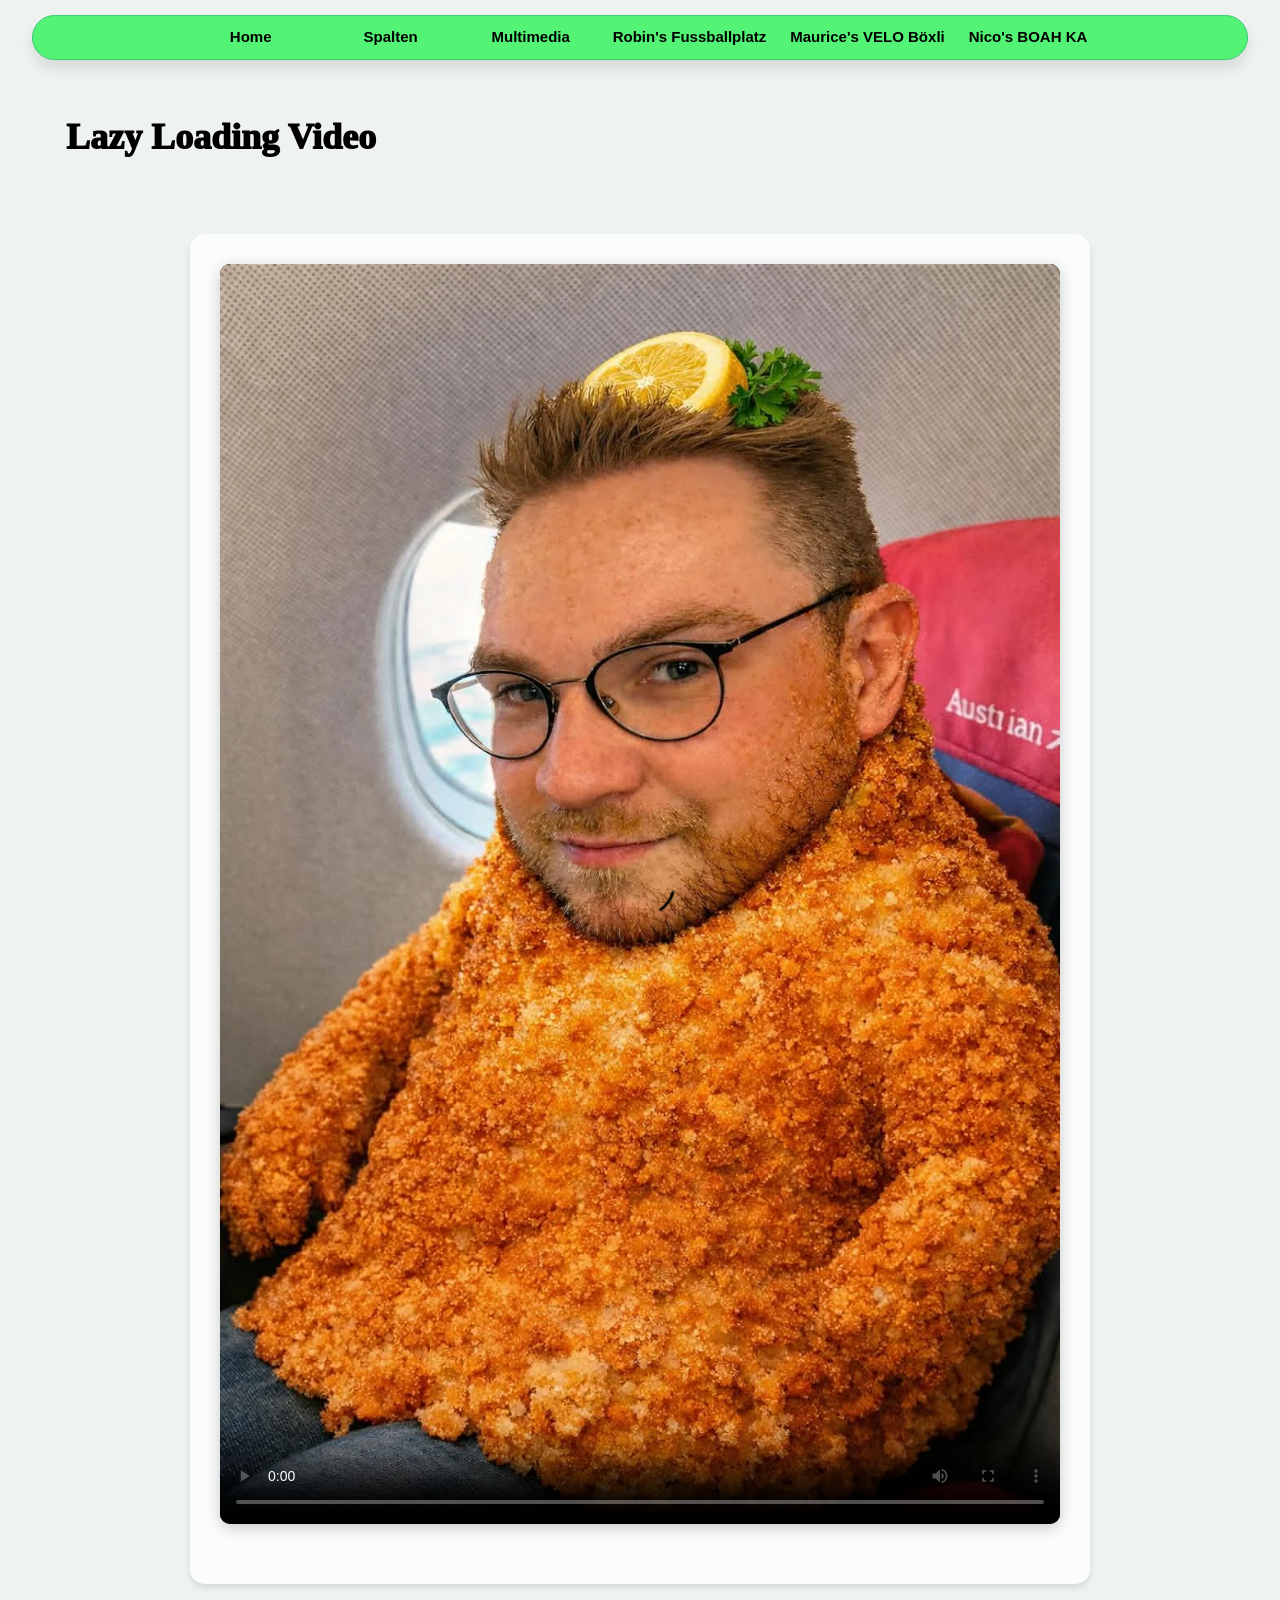
<file: html/Nico.html>
<!DOCTYPE html>
<html>
<head>
<meta charset="UTF-8">
<meta name="viewport" content="width=device-width, initial-scale=1.0">
<title>Nico's BOAH KA</title>
<link rel="stylesheet" href="https://cdnjs.cloudflare.com/ajax/libs/font-awesome/4.7.0/css/font-awesome.min.css"> <!--Google API mega geil date chlaue #ILOVEGOOGLE-->
<link rel="stylesheet" href="https://www.w3schools.com/w3css/4/w3.css">
<link rel="icon" type="image/svg+xml" href="../img/favicon.svg"> <!-- Favicon – kleines Icon im Browser-Tab, https://www.w3schools.com/html/html_favicon.asp -->
<link rel="stylesheet" href="../index.css">
<link rel="stylesheet" href="../css/nav.css">
<link rel="stylesheet" href="../css/nico.css">
</head>
<body>

<!-- Desktop Navigation Mit W3C 
 
https://www.w3schools.com/howto/howto_js_topnav.asp

habe mit id gearbeitet, damit ich die mobile und desktop nav mit einem script steuern kann.

-->
<nav class="w3-bar w3-dark-green desktop-nav" id="navbar">
  <div id="myNavItems">
    <a href="../index.html" class="w3-bar-item w3-button">Home</a>
    <a href="../html/Spalten.html" class="w3-bar-item w3-button">Spalten</a>
    <a href="../html/Multimedia.html" class="w3-bar-item w3-button">Multimedia</a>
    <a href="../html/Robin.html" class="w3-bar-item w3-button">Robin's Fussballplatz</a>
    <a href="../html/Maurice.html" class="w3-bar-item w3-button">Maurice's VELO Böxli</a>
    <a href="../html/Nico.html" class="w3-bar-item w3-button">Nico's BOAH KA</a>
  </div>
</nav>

<!-- Mobile Navigation mit W3C Hamburger

https://www.w3schools.com/howto/tryit.asp?filename=tryhow_js_mobile_navbar

hier auch mit id gearbeitet, damit ich die mobile und desktop nav mit einem script steuern kann.

-->
<div class="topnav">
  <a href="../index.html" class="active">Logo</a>
  <div id="myLinks">
    <a href="../index.html">Home</a>
    <a href="../html/Spalten.html">Spalten</a>
    <a href="../html/Multimedia.html">Multimedia</a>
    <a href="../html/Robin.html">Robin's Fussballplatz</a>
    <a href="../html/Maurice.html">Maurice's VELO Böxli</a>
    <a href="../html/Nico.html">Nico's BOAH KA</a>
  </div>
  <a href="javascript:void(0);" class="icon" onclick="myFunction()">
    <i class="fa fa-bars"></i>
  </a>
</div>

<!-- Header mit W3C Container 

https://www.w3schools.com/w3css/w3css_containers.asp

container für flexible gestaltung und responsive design

-->

<header class="w3-container">
  <h1>Lazy Loading Video</h1>
</header>

<!-- Video Container mit Lazy Loading 

https://www.w3schools.com/jsref/event_onload.asp
https://www.w3schools.com/jsref/api_intersectionobserver.asp

Lazy Loading bedeutet: Das Video wird erst geladen, wenn der Benutzer 
in die Nähe des Videos scrollt. Das spart Bandbreite und lädt schneller.

Der data-src Attribut speichert den eigentlichen Video-Pfad.
Das Video wird dann mit JavaScript geladen wenn es sichtbar wird.

-->

<main class="w3-container video-container">
  <div class="video-wrapper">
    <video
      class="lazy-video"
      data-src="../img/rick.mp4"
      width="100%"
      height="auto"
      controls
      preload="none"
      poster="../img/ohne.webp">
      Dein Browser unterstützt HTML5 Video nicht.
    </video>
  </div>
</main>

<!-- Verlinkung zu JS Folder für alle Scripts
  
navbar.js: für mobile und desktop Navigation
lazy-load.js: für Video Lazy Loading Funktionalität

-->

<script src="../js/navbar.js"></script>
<script src="../js/lazy-load.js"></script>

</body>
</html>
</file>
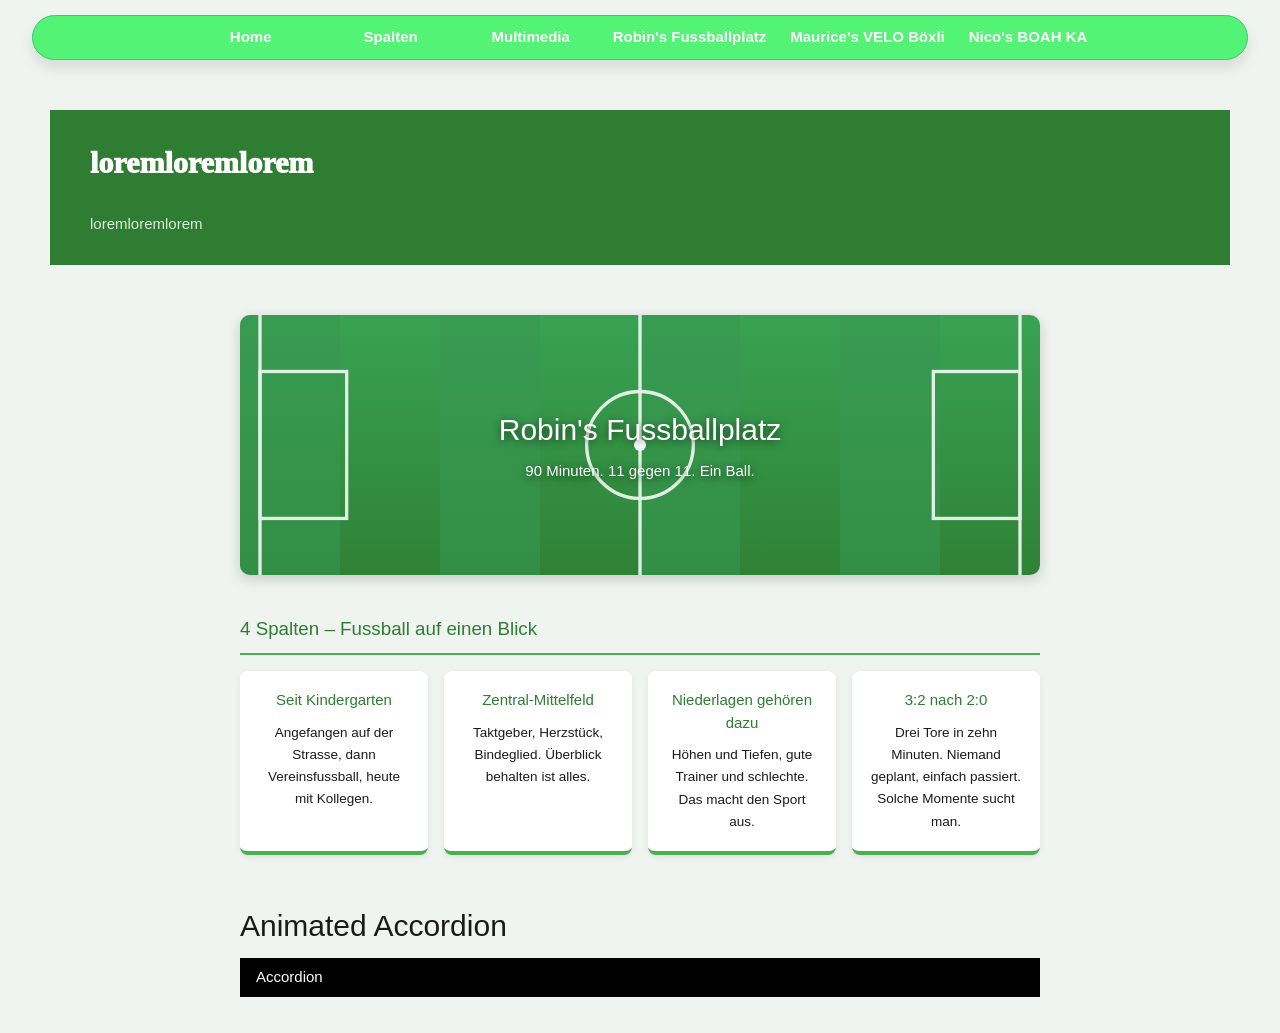
<file: html/Robin.html>
<!DOCTYPE html>
<html lang="de">
<head>
  <meta charset="UTF-8">
  <meta name="viewport" content="width=device-width, initial-scale=1.0">
  <title>Robin's Fussballplatz – MMA25cL Gruppe 1</title>
  <link rel="stylesheet" href="https://cdnjs.cloudflare.com/ajax/libs/font-awesome/4.7.0/css/font-awesome.min.css">
  <link rel="stylesheet" href="https://www.w3schools.com/w3css/4/w3.css">
  <link rel="icon" type="image/svg+xml" href="../img/favicon.svg"> <!-- Favicon – kleines Icon im Browser-Tab, https://www.w3schools.com/html/html_favicon.asp -->
  <link rel="stylesheet" href="../index.css">
  <link rel="stylesheet" href="../css/nav.css">
  <link rel="stylesheet" href="../css/4.css">
</head>
<body>

<!-- Desktop Navigation Mit W3C

https://www.w3schools.com/howto/howto_js_topnav.asp

habe mit id gearbeitet, damit ich die mobile und desktop nav mit einem script steuern kann.

-->
<nav class="w3-bar w3-dark-green desktop-nav" id="navbar">
  <div id="myNavItems">
    <a href="../index.html" class="w3-bar-item w3-button">Home</a>
    <a href="../html/Spalten.html" class="w3-bar-item w3-button">Spalten</a>
    <a href="../html/Multimedia.html" class="w3-bar-item w3-button">Multimedia</a>
    <a href="../html/Robin.html" class="w3-bar-item w3-button">Robin's Fussballplatz</a>
    <a href="../html/Maurice.html" class="w3-bar-item w3-button">Maurice's VELO Böxli</a>
    <a href="../html/Nico.html" class="w3-bar-item w3-button">Nico's BOAH KA</a>
  </div>
</nav>

<!-- Mobile Navigation mit W3C Hamburger

https://www.w3schools.com/howto/tryit.asp?filename=tryhow_js_mobile_navbar

hier auch mit id gearbeitet, damit ich die mobile und desktop nav mit einem script steuern kann.

-->
<div class="topnav">
  <a href="../index.html" class="active">Logo</a>
  <div id="myLinks">
    <a href="../index.html">Home</a>
    <a href="../html/Spalten.html">Spalten</a>
    <a href="../html/Multimedia.html">Multimedia</a>
    <a href="../html/Robin.html">Robin's Fussballplatz</a>
    <a href="../html/Maurice.html">Maurice's VELO Böxli</a>
    <a href="../html/Nico.html">Nico's BOAH KA</a>
  </div>
  <a href="javascript:void(0);" class="icon" onclick="myFunction()">
    <i class="fa fa-bars"></i>
  </a>
</div>
<header class="seiten-header">
  <h1>loremloremlorem</h1>
  <p>loremloremlorem</p>
</header>
    <main class="w3-container seiteninhalt">

  <!-- Bild mit Text darüber (W3.CSS display-container)

  https://www.w3schools.com/w3css/w3css_display.asp

  w3-display-container = Elternelement mit position: relative
  w3-display-middle = Kind wird mittig drübergelegt

  -->
  <div class="w3-display-container bild-mit-text">
    <img src="../img/fussballplatz.svg" alt="Fussballplatz von oben" class="platz-bild">
    <div class="w3-display-middle w3-center">
      <h2 class="platz-text">Robin's Fussballplatz</h2>
      <p class="platz-text">90 Minuten. 11 gegen 11. Ein Ball.</p>
    </div>
  </div>

  <!-- ─── ABSCHNITT 5: 4 SPALTEN – REAGIERT AUF GRÖSSE ───────
       Desktop (>768px):  4 Spalten nebeneinander
       Tablet  (≤768px):  2 Spalten (via Media Query)
       Handy   (≤480px):  1 Spalte  (via Media Query)
       ─────────────────────────────────────────────────────── -->
  <h2 class="spalten-titel">4 Spalten – Fussball auf einen Blick</h2>

  <section class="four-col-section">

    <!-- Spalte 1: Seit wann -->
    <div class="spalte">
      <h2>Seit Kindergarten</h2>
      <p>Angefangen auf der Strasse, dann Vereinsfussball, heute mit Kollegen.</p>
    </div>

    <!-- Spalte 2: Position -->
    <div class="spalte">
      <h2>Zentral-Mittelfeld</h2>
      <p>Taktgeber, Herzstück, Bindeglied. Überblick behalten ist alles.</p>
    </div>

    <!-- Spalte 3: Was Fussball ausmacht -->
    <div class="spalte">
      <h2>Niederlagen gehören dazu</h2>
      <p>Höhen und Tiefen, gute Trainer und schlechte. Das macht den Sport aus.</p>
    </div>

    <!-- Spalte 4: Unvergesslicher Moment -->
    <div class="spalte">
      <h2>3:2 nach 2:0</h2>
      <p>Drei Tore in zehn Minuten. Niemand geplant, einfach passiert. Solche Momente sucht man.</p>
    </div>

  </section>



  <h2>Animated Accordion</h2>

  <!--
  W3.CSS Accordion  
  https://www.w3schools.com/howto/howto_js_accordion.asp 
  
  -->


<button onclick="myFunction('Demo1')" class="w3-button w3-block w3-black w3-left-align">Accordion</button>
<div id="Demo1" class="w3-hide w3-animate-zoom">
  <a href="../html/Maurice.html" class="w3-button w3-block w3-left-align">Maurice's VELO Böxli</a>
  <a href="../html/Nico.html" class="w3-button w3-block w3-left-align">Nico's BOAH KA</a>
  <a href="../html/Multimedia.html" class="w3-button w3-block w3-left-align">Multimedia</a>
  </div>


</main>

<script src="../js/navbar.js"></script>
<script src="../js/accordion.js"></script>
</body>
</html>
</file>
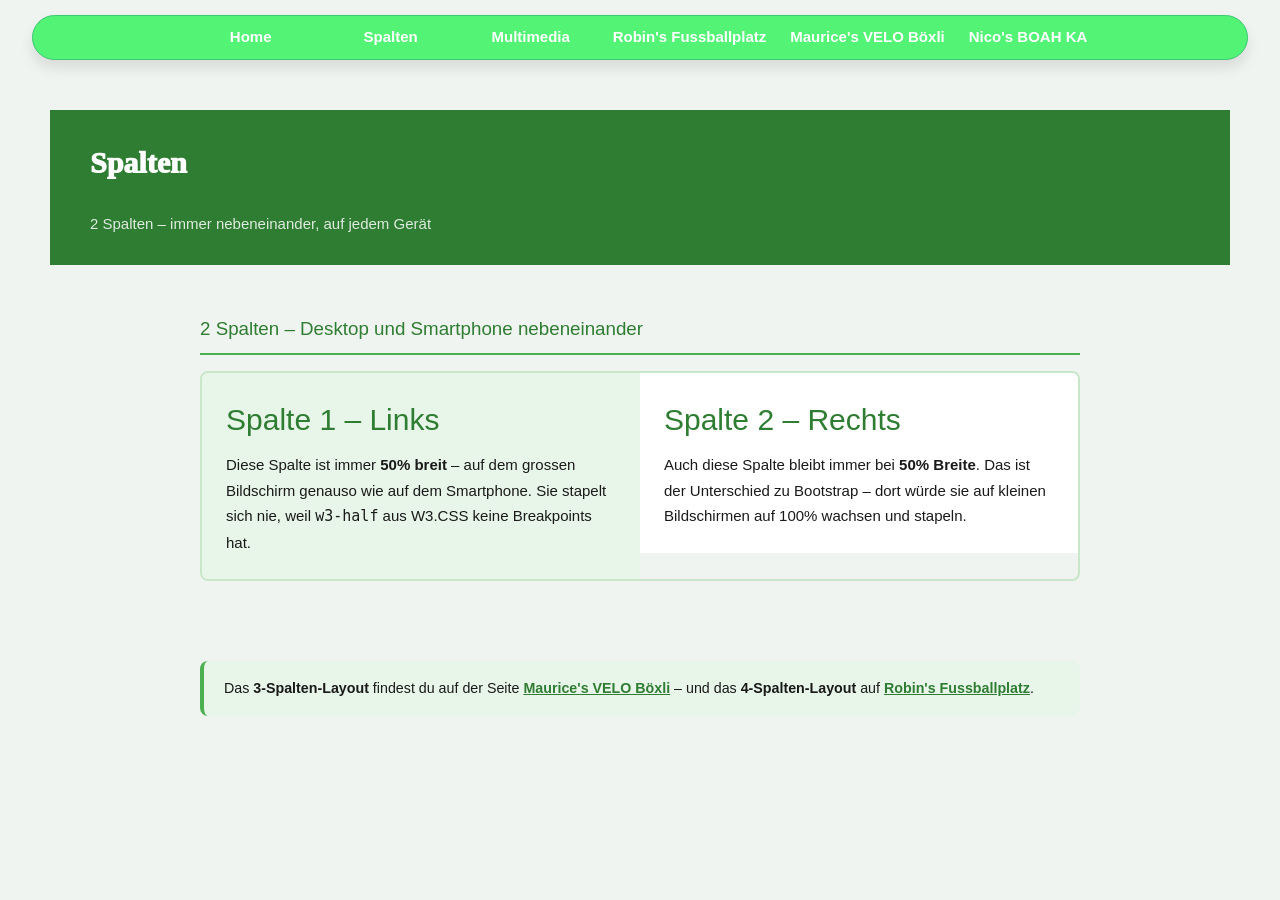
<file: html/Spalten.html>
<!DOCTYPE html>
<html lang="de">
<head>
  <meta charset="UTF-8">
  <meta name="viewport" content="width=device-width, initial-scale=1.0">
  <title>Spalten – MMA25cL Gruppe 1</title>
  <link rel="stylesheet" href="https://cdnjs.cloudflare.com/ajax/libs/font-awesome/4.7.0/css/font-awesome.min.css">
  <link rel="stylesheet" href="https://www.w3schools.com/w3css/4/w3.css">
  <link rel="icon" type="image/svg+xml" href="../img/favicon.svg"> <!-- Favicon – kleines Icon im Browser-Tab, https://www.w3schools.com/html/html_favicon.asp -->
  <link rel="stylesheet" href="../index.css">
  <link rel="stylesheet" href="../css/nav.css">
  <link rel="stylesheet" href="../css/2.css">
</head>
<body>

<!-- Desktop Navigation Mit W3C

https://www.w3schools.com/howto/howto_js_topnav.asp

habe mit id gearbeitet, damit ich die mobile und desktop nav mit einem script steuern kann.

-->
<nav class="w3-bar w3-dark-green desktop-nav" id="navbar">
  <div id="myNavItems">
    <a href="../index.html" class="w3-bar-item w3-button">Home</a>
    <a href="../html/Spalten.html" class="w3-bar-item w3-button">Spalten</a>
    <a href="../html/Multimedia.html" class="w3-bar-item w3-button">Multimedia</a>
    <a href="../html/Robin.html" class="w3-bar-item w3-button">Robin's Fussballplatz</a>
    <a href="../html/Maurice.html" class="w3-bar-item w3-button">Maurice's VELO Böxli</a>
    <a href="../html/Nico.html" class="w3-bar-item w3-button">Nico's BOAH KA</a>
  </div>
</nav>

<!-- Mobile Navigation mit W3C Hamburger

https://www.w3schools.com/howto/tryit.asp?filename=tryhow_js_mobile_navbar

hier auch mit id gearbeitet, damit ich die mobile und desktop nav mit einem script steuern kann.

-->
<div class="topnav">
  <a href="../index.html" class="active">Logo</a>
  <div id="myLinks">
    <a href="../index.html">Home</a>
    <a href="../html/Spalten.html">Spalten</a>
    <a href="../html/Multimedia.html">Multimedia</a>
    <a href="../html/Robin.html">Robin's Fussballplatz</a>
    <a href="../html/Maurice.html">Maurice's VELO Böxli</a>
    <a href="../html/Nico.html">Nico's BOAH KA</a>
  </div>
  <a href="javascript:void(0);" class="icon" onclick="myFunction()">
    <i class="fa fa-bars"></i>
  </a>
</div>

<header class="seiten-header">
  <h1>Spalten</h1>
  <p>2 Spalten – immer nebeneinander, auf jedem Gerät</p>
</header>

<main class="seiteninhalt">

  <!-- ─── 2 SPALTEN ──────────────────────────────────────────
       Beide Spalten sind immer 50% breit – auch auf dem Handy!
       Sie stapeln sich NIE, weil w3-half keine Breakpoints hat.
       ─────────────────────────────────────────────────────── -->
  <h2 class="spalten-titel">2 Spalten – Desktop und Smartphone nebeneinander</h2>

  <section class="w3-row two-col-section">

    <div class="w3-half col-left">
      <h2>Spalte 1 – Links</h2>
      <p>
        Diese Spalte ist immer <strong>50% breit</strong> – auf dem grossen
        Bildschirm genauso wie auf dem Smartphone. Sie stapelt sich nie,
        weil <code>w3-half</code> aus W3.CSS keine Breakpoints hat.
      </p>
    </div>

    <div class="w3-half col-right">
      <h2>Spalte 2 – Rechts</h2>
      <p>
        Auch diese Spalte bleibt immer bei <strong>50% Breite</strong>.
        Das ist der Unterschied zu Bootstrap – dort würde sie auf kleinen
        Bildschirmen auf 100% wachsen und stapeln.
      </p>
    </div>

  </section>
  <div class="w3-clear"></div>

  <p class="hinweis">
    Das <strong>3-Spalten-Layout</strong> findest du auf der Seite
    <a href="Maurice.html">Maurice's VELO Böxli</a> – und das
    <strong>4-Spalten-Layout</strong> auf
    <a href="Robin.html">Robin's Fussballplatz</a>.
  </p>

</main>

<script src="../js/navbar.js"></script>
</body>
</html>
</file>
<file: css/nav.css>
/* ===================================================
   nav.css – Navigation für alle Unterseiten
   2 Versinen: Desktop (große Bildschirme) und Mobile (kleine Bildschirme)
   =================================================== */

/* Abstand für die Kopfzeile: Abstand zum Seitenrand geben. */
header {
    margin: 50px;
}


/* Navbar */
nav.w3-bar {
    display: flex;
    justify-content: center;
    flex-wrap: wrap;
    gap: 16px;
    margin: 15px auto;
    width: 95%;
    border-radius: 30px;
    background-color: #53f375;
    border: 1px solid #3bc972;
    align-content: center;
    box-shadow: 0 8px 14px rgba(0, 0, 0, 0.1);
    position: relative;
}

/* Styling für jeden einzelnen Navigationslink. */
nav.w3-bar .w3-bar-item {
    font-weight: 700;
    color: white;
    background-color: transparent;
    transition: color 0.3s ease, background-color 0.3s ease;
    text-align: center;
    padding: 10px 12px;
    min-width: 140px;
    max-width: 95%;
}

/* Desktop-Navigation: bleibt beim Scrollen oben sichtbar. */
.desktop-nav {
    display: flex;
    align-items: center;
    position: sticky;
    top: 0;
    z-index: 100;
}

/* Link-Layout in der Desktop-Navigation. */
.desktop-nav a {
    display: inline-block;
}

/* Mobiles Menü: nur bei kleinen Bildschirmen sichtbar. */
.topnav {
    overflow: hidden;
    background-color: #53f375;
    position: sticky;
    top: 0;
    z-index: 100;
    display: none;
}

/* Dieser Bereich verbirgt die mobilen Link-Elemente, bis das Menü geöffnet wird. */
.topnav #myLinks {
    display: none;
}

/* Styling für mobile Links: gut anklickbar und sichtbar. */
.topnav a {
    color: white;
    padding: 14px 16px;
    text-decoration: none;
    font-size: 17px;
    display: block;
}

/* Hamburger-Button im mobilen Menü: bleibt oben rechts. */
.topnav a.icon {
    background: none;
    display: block;
    position: absolute;
    right: 0;
    top: 0;
    cursor: pointer;
}

/* Hover-Effekt bei mobilen Links, damit man sieht, was angeklickt wird. */
.topnav a:hover {
    background-color: #7e7e7e;
    color: white;
}





/* Responsive Regeln: kleine Bildschirme */
/* Ab hier wird das Menü für Mobilgeräte umgebaut. */
@media (max-width: 600px) {
    nav.w3-bar {
        flex-direction: column;
        width: 90%;
        padding: 10px 0;
        align-content: flex-start;
    }

    nav.w3-bar .w3-bar-item {
        display: none;
        width: 100%;
        padding: 12px 0;
        text-align: center;
        border-radius: 0;
    }
}

@media (max-width: 768px) {
  /* Bei mittleren Bildschirmen wird die Desktop-Navigation ausgeblendet,
     damit das mobile Menü erscheint. */
  .desktop-nav {
    display: none !important;
  }
  
  .topnav {
    display: block !important;
  }
  
}

/* Noch kleinere Bildschirme bekommen engere Abstände. */
@media (max-width: 450px) {
    /* Sehr schmale Displays bekommen noch etwas Platz zwischen den Links. */
    nav.w3-bar {
        gap: 8px;
    }

    nav.w3-bar .w3-bar-item {
        font-size: 14px;
        padding: 10px 8px;
    }
}
</file>
<file: index.css>
/* Basis-Styling */
/*
  Hier wird festgelegt, wie die Seite grundsätzlich aussehen soll.
  Die Seite bekommt eine Hintergrundfarbe, keine Standard-Abstände
  und eine lesbare Schrift.
*/
body {
    background-color: #eef3ef;
    margin: 0;
    font-family: '', sans-serif;
    scroll-behavior: smooth;
}

/* Überschriften style: etwas eleganter und mit Abstand nach unten. */
h1,
h3,
h5 {
    text-align: left;
    font-family: 'Fugaz One', cursive;
    font-weight: 1000;
    padding-bottom: 20px;
    margin: 0;
}

/* Fließtext style: klarer Kontrast zur Überschrift und ohne zusätzlichen Rand. */
p {
    font-family: 'Work Sans', sans-serif;
    font-weight: 500;
    margin: 0;
}
</file>
<file: css/2.css>
/* ===================================================
   2.css – Styles für die Spalten-Seite (html/Spalten.html)
   =================================================== */


/* ─── GRUNDLAGE DER SEITE ───────────────────────────
   Das ist wie die Farbe der Wand in einem Zimmer.
   Alles andere (Header, Karten, Text) liegt davor. */
body {
  background-color: #f0f4f0; /* hellgrünes Grau – dezenter Hintergrund */
  font-family: 'Segoe UI', Tahoma, Geneva, Verdana, sans-serif;
  margin: 0;      /* kein Abstand aussen am Rand des Browsers */
  color: #1a1a1a; /* fast schwarz – viel besser lesbar als reines Schwarz */
}

/* ─── HEADER (KOPFZEILE) GANZ OBEN ──────────────────
   Der grosse grüne Balken oben auf der Seite.
   So wie ein Schild über einer Ladentür. */
.seiten-header {
  background-color: #2e7d32; /* dunkelgrün */
  color: white;
  padding: 30px 40px; /* Abstand innen: 30px oben/unten, 40px links/rechts */
}

/* Grösse des Haupttitels im Header */
.seiten-header h1 {
  margin: 0 0 8px 0;
  font-size: 2rem; /* 2x grösser als normaler Text */
}

/* Kleiner Untertitel unter dem Haupttitel */
.seiten-header p {
  margin: 0;
  opacity: 0.85; /* ein bisschen durchsichtig – sieht schöner aus */
}

/* ─── INHALTS-BEREICH ────────────────────────────────
   Hier steht der eigentliche Inhalt der Seite.
   Wir begrenzen die Breite – stell dir vor, ein Buch
   hat auch nicht den Text über die ganze Seite!
   "auto" bei margin = zentriert sich automatisch. */
.seiteninhalt {
  max-width: 920px;   /* maximal so breit – nicht mehr */
  margin: 40px auto;  /* auto = automatisch in der Mitte */
  padding: 0 20px;
}

/* ─── TITEL ÜBER JEDEM SPALTEN-ABSCHNITT ─────────────
   Kleine grüne Überschrift mit Linie darunter.
   Zeigt wo ein neuer Bereich anfängt. */
.spalten-titel {
  color: #2e7d32;
  font-size: 1.25rem;
  margin: 0 0 16px 0;
  padding-bottom: 10px;
  border-bottom: 2px solid #4caf50; /* grüne Linie unter dem Titel */
}


/* ===================================================
   ABSCHNITT 1: 2 SPALTEN – IMMER NEBENEINANDER

   Diese zwei Spalten stehen IMMER nebeneinander –
   auf dem grossen Bildschirm UND auf dem Handy!
   Sie stapeln sich NIE.

   Wie? Mit "w3-half" von W3.CSS.
   w3-half = immer 50% breit, egal wie klein der Screen.
   =================================================== */

/* Rahmen ums ganze 2-Spalten-Feld */
.two-col-section {
  border: 2px solid #c8e6c9; /* hellgrüner Rahmen */
  border-radius: 8px;        /* abgerundete Ecken – sieht freundlicher aus */
  margin-bottom: 48px;
  overflow: hidden; /* der Rahmen schliesst die Spalten sauber ein */
}

/* Linke Spalte: hellgrüner Hintergrund */
.col-left {
  min-height: 180px;
  padding: 24px !important; /* !important überschreibt W3.CSS Einstellungen */
  background-color: #e8f5e9 !important;
}

/* Rechte Spalte: weisser Hintergrund */
.col-right {
  min-height: 180px;
  padding: 24px !important;
  background-color: white !important;
}

/* Überschriften in den 2-Spalten */
.col-left h2,
.col-right h2 {
  color: #2e7d32;
  margin-top: 0;
}

/* Text in den 2-Spalten */
.col-left p,
.col-right p {
  line-height: 1.7; /* grosser Zeilenabstand = leichter zu lesen */
}


/* ─── HINWEIS-TEXT ────────────────────────────────────
   Kleiner Hinweis am Ende der Seite auf die anderen
   Spalten-Layouts. */
.hinweis {
  margin-top: 32px;
  padding: 16px 20px;
  background-color: #e8f5e9;
  border-radius: 8px;
  border-left: 4px solid #4caf50;
  font-size: 0.95rem;
  line-height: 1.6;
  color: #1a1a1a;
}

.hinweis a {
  color: #2e7d32;
  font-weight: bold;
}
</file>
<file: css/3.css>
/* ===================================================
   3.css – Styles für html/Multimedia.html

   MULTIMEDIA = Bilder, Videos, Sounds auf einer Seite.
   Wie ein Spielzeugkasten mit vielen verschiedenen Sachen.
   =================================================== */


/* ─── GRUNDLAGE DER SEITE ───────────────────────────
   Das ist die Hintergrundfarbe der ganzen Seite.
   Wie die Farbe der Wand – alles andere kommt davor. */
body {
  background-color: #f0f4f0; /* hellgrünes Grau – ruhig und sauber */
  font-family: Work Sans, sans-serif; /* moderne, gut lesbare Schrift */
  margin: 0;      /* kein Aussenabstand */
  color: #1a1a1a; /* fast schwarz – gut lesbar */
}

/* ─── HEADER (KOPFZEILE) GANZ OBEN ──────────────────
   Der grosse grüne Balken oben auf der Seite.
   Wie ein Namensschild an der Klassenzimmertür. */
.seiten-header {
  background-color: #2e7d32; /* dunkelgrün */
  color: white;
  padding: 30px 40px;
}

/* Haupttitel im Header */
.seiten-header h1 {
  margin: 0 0 8px 0;
  font-size: 2rem;
}

/* Kleiner Satz unter dem Haupttitel */
.seiten-header p {
  margin: 0;
  opacity: 0.85; /* leicht durchsichtig – sieht eleganter aus */
}

/* ─── INHALTS-BEREICH ────────────────────────────────
   Begrenzt die Breite des Texts – gut für die Augen.
   "auto" bei margin zentriert alles automatisch. */
.seiteninhalt {
  max-width: 860px;
  margin: 40px auto;
  padding: 0 20px;
}



/* ─── AUDIO-PLAYER ───────────────────────────────────
   Zentrierter Bereich mit grünem Rahmen um den Player.
   Passt farblich ins bestehende Grün. */
.audio-showcase {
  max-width: 420px;
  margin: 0 auto 48px;
  text-align: center;
}

.audio-showcase h2 {
  color: #2e7d32;
  font-size: 1.25rem;
  margin: 0 0 8px 0;
}

.audio-showcase p {
  color: #444;
  font-size: 0.9rem;
  margin: 0 0 16px 0;
  line-height: 1.5;
}

.audio-player {
  width: 100%;
  outline: 3px solid #4caf50;
  border-radius: 30px;
}
</file>
<file: css/4.css>
/* ===================================================
   4.css – Styles für html/Robin.html

   Robin schreibt über Fussball.
   Die Seite sieht gleich aus wie alle anderen –
   nur der Inhalt ist anders.
   =================================================== */


/* ─── GRUNDLAGE DER SEITE ───────────────────────────
   Alles andere kommt auf diese "Wand" drauf. */
body {
  background-color: #f0f4f0; /* hellgrünes Grau */
  font-family: 'Segoe UI', Tahoma, Geneva, Verdana, sans-serif;
  margin: 0;      /* kein Aussenabstand */
  color: #1a1a1a; /* fast schwarz – gut lesbar */
}

/* ─── HEADER (KOPFZEILE) GANZ OBEN ─────────── */
.seiten-header {
  background-color: #2e7d32; /* dunkelgrün */
  color: white;
  padding: 30px 40px;
}

/* Haupttitel im Header */
.seiten-header h1 {
  margin: 0 0 8px 0;
  font-size: 2rem;
}

/* Kleiner Satz unter dem Haupttitel */
.seiten-header p {
  margin: 0;
  opacity: 0.85; /* leicht durchsichtig */
}

/* ─── INHALTS-BEREICH ────────────────────────────────
   Begrenzt die Breite des Texts.
   "auto" zentriert alles automatisch in der Mitte. */
.seiteninhalt {
  max-width: 840px;
  margin: 36px auto;
  padding: 0 20px;
}


/* ===================================================
   4 SPALTEN – REAGIERT AUF GRÖSSE

   Desktop (>768px):  4 Spalten nebeneinander
   Tablet  (≤768px):  2 Spalten
   Handy   (≤480px):  1 Spalte
   =================================================== */

/* Titel über dem 4-Spalten-Abschnitt */
.spalten-titel {
  color: #2e7d32;
  font-size: 1.25rem;
  margin: 40px 0 16px 0;
  padding-bottom: 10px;
  border-bottom: 2px solid #4caf50;
}

/* 4 gleich breite Spalten nebeneinander */
.four-col-section {
  display: grid;
  grid-template-columns: repeat(4, 1fr);
  gap: 16px;
  margin-bottom: 48px;
}

/* Jede Spalte: weisse Karte mit grüner Linie unten */
.four-col-section .spalte {
  background-color: white;
  border-radius: 8px;
  padding: 18px;
  box-shadow: 0 2px 6px rgba(0, 0, 0, 0.07);
  border-bottom: 4px solid #4caf50;
  text-align: center;
}

.four-col-section .spalte h2 {
  color: #2e7d32;
  margin-top: 0;
  font-size: 1rem;
}

.four-col-section .spalte p {
  line-height: 1.65;
  font-size: 0.9rem;
  margin: 0;
}

/* Tablet: 4 → 2 Spalten */
@media (max-width: 768px) {
  .four-col-section {
    grid-template-columns: repeat(2, 1fr);
  }
}

/* Handy: 2 → 1 Spalte */
@media (max-width: 480px) {
  .four-col-section {
    grid-template-columns: 1fr;
  }
}

/* ─── BILD MIT TEXT ─────────────────────────────────
   Container für das Bild mit Text darüber.
   overflow: hidden schneidet das Bild an den runden Ecken sauber ab. */
.bild-mit-text {
  margin-bottom: 36px;
  border-radius: 10px;
  overflow: hidden;
  box-shadow: 0 4px 14px rgba(0, 0, 0, 0.18);
}

.platz-bild {
  display: block;
  width: 100%;
  height: 260px;
  object-fit: cover;
}

.platz-text {
  color: #ffffff;
  text-shadow: 0 2px 8px rgba(0, 0, 0, 0.6);
  margin: 0;
}

.platz-text + .platz-text {
  margin-top: 8px;
  font-size: 1rem;
}
</file>
<file: css/5.css>
/* ===================================================
   5.css – Styles für html/Maurice.html

   Maurice schreibt über Webentwicklung.
   Die Seite sieht gleich aus wie alle anderen –
   nur der Inhalt ist anders.
   =================================================== */


/* ─── GRUNDLAGE DER SEITE ───────────────────────────
   Das ist die Hintergrundfarbe – wie die Wand im Zimmer.
   Alles andere kommt auf diese "Wand" drauf. */
body {
  background-color: #f0f4f0; /* hellgrünes Grau */
  font-family: 'Segoe UI', Tahoma, Geneva, Verdana, sans-serif;
  margin: 0;      /* kein Aussenabstand */
  color: #1a1a1a; /* fast schwarz – gut lesbar */
}

/* ─── HEADER (KOPFZEILE) GANZ OBEN ──────────────────
   Der grosse grüne Balken oben auf der Seite.
   So wie ein Schild über einem Büro. */
.seiten-header {
  background-color: #2e7d32; /* dunkelgrün */
  color: white;
  padding: 30px 40px;
}

/* Haupttitel im Header */
.seiten-header h1 {
  margin: 0 0 8px 0;
  font-size: 2rem;
}

/* Kleiner Satz unter dem Haupttitel */
.seiten-header p {
  margin: 0;
  opacity: 0.85; /* leicht durchsichtig */
}

/* ─── INHALTS-BEREICH ────────────────────────────────
   Begrenzt die Breite des Texts.
   "auto" zentriert alles automatisch in der Mitte. */
.seiteninhalt {
  max-width: 840px;
  margin: 36px auto;
  padding: 0 20px;
}


/* ===================================================
   3 SPALTEN – UNTERSCHIEDLICHE BREITEN

   Desktop:     3 Spalten mit 2fr | 1fr | 1fr
                → Linke Spalte ist doppelt so breit
                  wie jede der beiden rechten Spalten.
                  Das erfüllt: "mind. 2 unterschiedliche
                  Spaltenbreiten".

   Smartphone:  Alle Spalten stapeln sich (1fr = volle Breite).
   =================================================== */

/* Titel über dem Spalten-Abschnitt – gleich wie auf Spalten.html */
.spalten-titel {
  color: #2e7d32;
  font-size: 1.25rem;
  margin: 0 0 16px 0;
  padding-bottom: 10px;
  border-bottom: 2px solid #4caf50; /* grüne Linie unter dem Titel */
}

/* Das Grid-Container-Element – definiert die 3 Spalten */
.three-col-section {
  display: grid;

  /* 2fr = doppelt so breit wie 1fr → zwei unterschiedliche Breiten */
  grid-template-columns: 2fr 1fr 1fr;

  gap: 16px;          /* Abstand zwischen den Spalten */
  margin-bottom: 48px;
}

/* Jede einzelne Spalte: weisse Karte mit grünem Strich unten */
.three-col-section .spalte {
  background-color: white;
  border-radius: 8px;
  padding: 20px 22px;
  box-shadow: 0 2px 6px rgba(0, 0, 0, 0.07); /* leichter Schatten */
  border-bottom: 4px solid #4caf50;           /* grüner Strich unten */
}

/* Überschriften in den Spalten */
.three-col-section .spalte h2 {
  color: #2e7d32;
  margin-top: 0;
  font-size: 1rem;
}

/* Fliesstext in den Spalten */
.three-col-section .spalte p {
  line-height: 1.65;
  font-size: 0.9rem;
  margin: 0 0 6px 0;
  color: #1a1a1a;
}

/* ─── SMARTPHONE-ANSICHT ─────────────────────────────
   Unterhalb von 600px stapeln sich alle 3 Spalten.
   grid-template-columns: 1fr = eine Spalte, volle Breite.
   So bleibt alles gut lesbar auf kleinen Bildschirmen. */
@media (max-width: 600px) {
  .three-col-section {
    grid-template-columns: 1fr;
  }
}

/* ─── MODAL-FENSTER ─────────────────────────────────
   Abstände und Grösse des Modal-Bereichs.
   .modal-box begrenzt die Breite auf 480px. */
.modal-bereich {
  margin: 40px 0 48px;
}

.modal-box {
  max-width: 480px;
}

.modal-box header h2 {
  margin: 0;
  padding: 12px 0;
  color: #ffffff;
}

.modal-box .w3-container p {
  line-height: 1.7;
}
</file>
<file: css/nico.css>
/* Nico.html CSS - Video Seite mit Lazy Loading
 
   Dokumentation und Styles für Video-Elemente mit Lazy Loading
   Basiert auf W3Schools Patterns und Best Practices
   
   https://www.w3schools.com/html/html5_video.asp
   https://www.w3schools.com/jsref/api_intersectionobserver.asp
*/

/* Basis-Styling - erbt von globalen Styles */
/*
  Die Seite bekommt eine Hintergrundfarbe und klare Typografie
  wie auf der index.html definiert
*/
body {
    background-color: #eef3ef;
    margin: 0;
    font-family: 'Lato', sans-serif;
    scroll-behavior: smooth;
}

/* Überschriften Style - elegantes Design mit Abstand */
h1,
h3,
h5 {
    text-align: left;
    font-family: 'Playfair Display', serif;
    font-weight: 1000;
    padding-bottom: 20px;
    margin: 0;
}

/* Fließtext Style - klarer Kontrast */
p {
    font-family: 'Zalando Sans SemiExpanded', sans-serif;
    font-weight: 500;
    margin: 0;
}

/* Header Styling - Abstand zum Seitenrand */
header {
    margin: 50px;
}

/* Navbar Styling - gleich wie index.html */
nav.w3-bar {
    display: flex;
    justify-content: center;
    flex-wrap: wrap;
    gap: 16px;
    margin: 15px auto;
    width: 95%;
    border-radius: 30px;
    background-color: #53f375;
    border: 1px solid #3bc972;
    align-content: center;
    box-shadow: 0 8px 14px rgba(0, 0, 0, 0.1);
    position: relative;
}

nav.w3-bar .w3-bar-item {
    font-weight: 700;
    color: black;
    background-color: transparent;
    transition: color 0.3s ease, background-color 0.3s ease;
    text-align: center;
    padding: 10px 12px;
    min-width: 140px;
    max-width: 95%;
}

.desktop-nav {
    display: flex;
    align-items: center;
    position: sticky;
    top: 0;
    z-index: 100;
}

.desktop-nav a {
    display: inline-block;
}

.topnav {
    overflow: hidden;
    background-color: #2d6a2d;
    position: sticky;
    top: 0;
    z-index: 100;
    display: none;
}

.topnav #myLinks {
    display: none;
}

.topnav a {
    color: white;
    padding: 14px 16px;
    text-decoration: none;
    font-size: 17px;
    display: block;
}

.topnav a.icon {
    background: none;
    display: block;
    position: absolute;
    right: 0;
    top: 0;
    cursor: pointer;
}

.topnav a:hover {
    background-color: #04AA6D;
    color: white;
}

/* ===== VIDEO SPECIFIC STYLING ===== */

/* Main Container für Video Content */
main.video-container {
    margin: 50px auto;
    max-width: 900px;
    padding: 30px;
    background-color: rgba(255, 255, 255, 0.8);
    border-radius: 15px;
    box-shadow: 0 4px 6px rgba(0, 0, 0, 0.1);
}

/* Video Wrapper - Responsive Design für Video Container
   
   Responsive Video Container:
   Das Video wird automatisch auf verschiedene Bildschirmgrößen angepasst.
   Aspect Ratio wird mit padding-bottom Trick beibehalten.
   
   https://www.w3schools.com/howto/howto_css_responsive_video.asp
*/
.video-wrapper {
    position: relative;
    width: 100%;
    max-width: 100%;
    margin: 0 auto 30px;
    border-radius: 10px;
    overflow: hidden;
    background-color: #000;
    box-shadow: 0 4px 15px rgba(0, 0, 0, 0.2);
}

.video-wrapper video {
    display: block;
    width: 100%;
    height: auto;
    border-radius: 10px;
}

/* Lazy Video - noch nicht geladene Videos bekommen Placeholder Styling */
.lazy-video {
    opacity: 1;
    transition: opacity 0.3s ease-in-out;
}

/* Video Loading State - während Lazy Loading lädt */
.lazy-video.loading {
    opacity: 0.7;
}

/* Video geladen State - nachdem Video geladen wurde */
.lazy-video.loaded {
    opacity: 1;
}

/* Video Description - Infotext unter dem Video */
.video-description {
    padding: 20px;
    background-color: rgba(255, 255, 255, 0.9);
    border-left: 4px solid #2d6a2d;
    border-radius: 5px;
    margin-top: 20px;
}

.video-description h3 {
    color: #2d6a2d;
    margin-top: 0;
}

.video-description p {
    margin: 10px 0;
    line-height: 1.6;
    color: #333;
}

.video-description p strong {
    color: #2d6a2d;
}

/* Video Footer - Technische Dokumentation */
.video-footer {
    margin-top: 50px;
    padding: 30px;
    background-color: rgba(83, 243, 117, 0.3);
    border-top: 2px solid #2d6a2d;
    border-radius: 10px;
}

.video-footer h5 {
    color: #2d6a2d;
    margin-bottom: 15px;
}

.video-footer p {
    margin: 8px 0;
    color: #333;
    line-height: 1.6;
}

.video-footer a {
    color: #2d6a2d;
    text-decoration: none;
    font-weight: 600;
    transition: color 0.3s ease;
}

.video-footer a:hover {
    color: #1a4d1a;
    text-decoration: underline;
}

.video-footer ul {
    margin: 10px 0 10px 20px;
    padding: 0;
}

.video-footer li {
    margin: 5px 0;
    color: #333;
}

/* ===== RESPONSIVE DESIGN ===== */

/* Responsive für mittlere Bildschirme */
@media (max-width: 768px) {
    .desktop-nav {
        display: none !important;
    }
    
    .topnav {
        display: block !important;
    }
    
    main.video-container {
        margin: 20px auto;
        padding: 20px;
    }
    
    header {
        margin: 30px 20px;
    }
}

/* Responsive für kleine Bildschirme */
@media (max-width: 600px) {
    nav.w3-bar {
        flex-direction: column;
        width: 90%;
        padding: 10px 0;
        align-content: flex-start;
    }

    nav.w3-bar .w3-bar-item {
        display: none;
        width: 100%;
        padding: 12px 0;
        text-align: center;
        border-radius: 0;
    }
    
    main.video-container {
        margin: 15px auto;
        padding: 15px;
        max-width: 95%;
    }
    
    header {
        margin: 20px 15px;
    }
    
    header h1 {
        font-size: 24px;
    }
    
    .video-description {
        padding: 15px;
        border-left-width: 3px;
    }
    
    .video-footer {
        margin-top: 30px;
        padding: 20px;
    }
}

/* Noch kleinere Bildschirme */
@media (max-width: 450px) {
    nav.w3-bar {
        gap: 8px;
    }

    nav.w3-bar .w3-bar-item {
        font-size: 14px;
        padding: 10px 8px;
    }
    
    header {
        margin: 15px 10px;
    }
    
    header h3 {
        font-size: 18px;
    }
    
    header h1 {
        font-size: 20px;
    }
    
    main.video-container {
        padding: 10px;
    }
}
</file>
